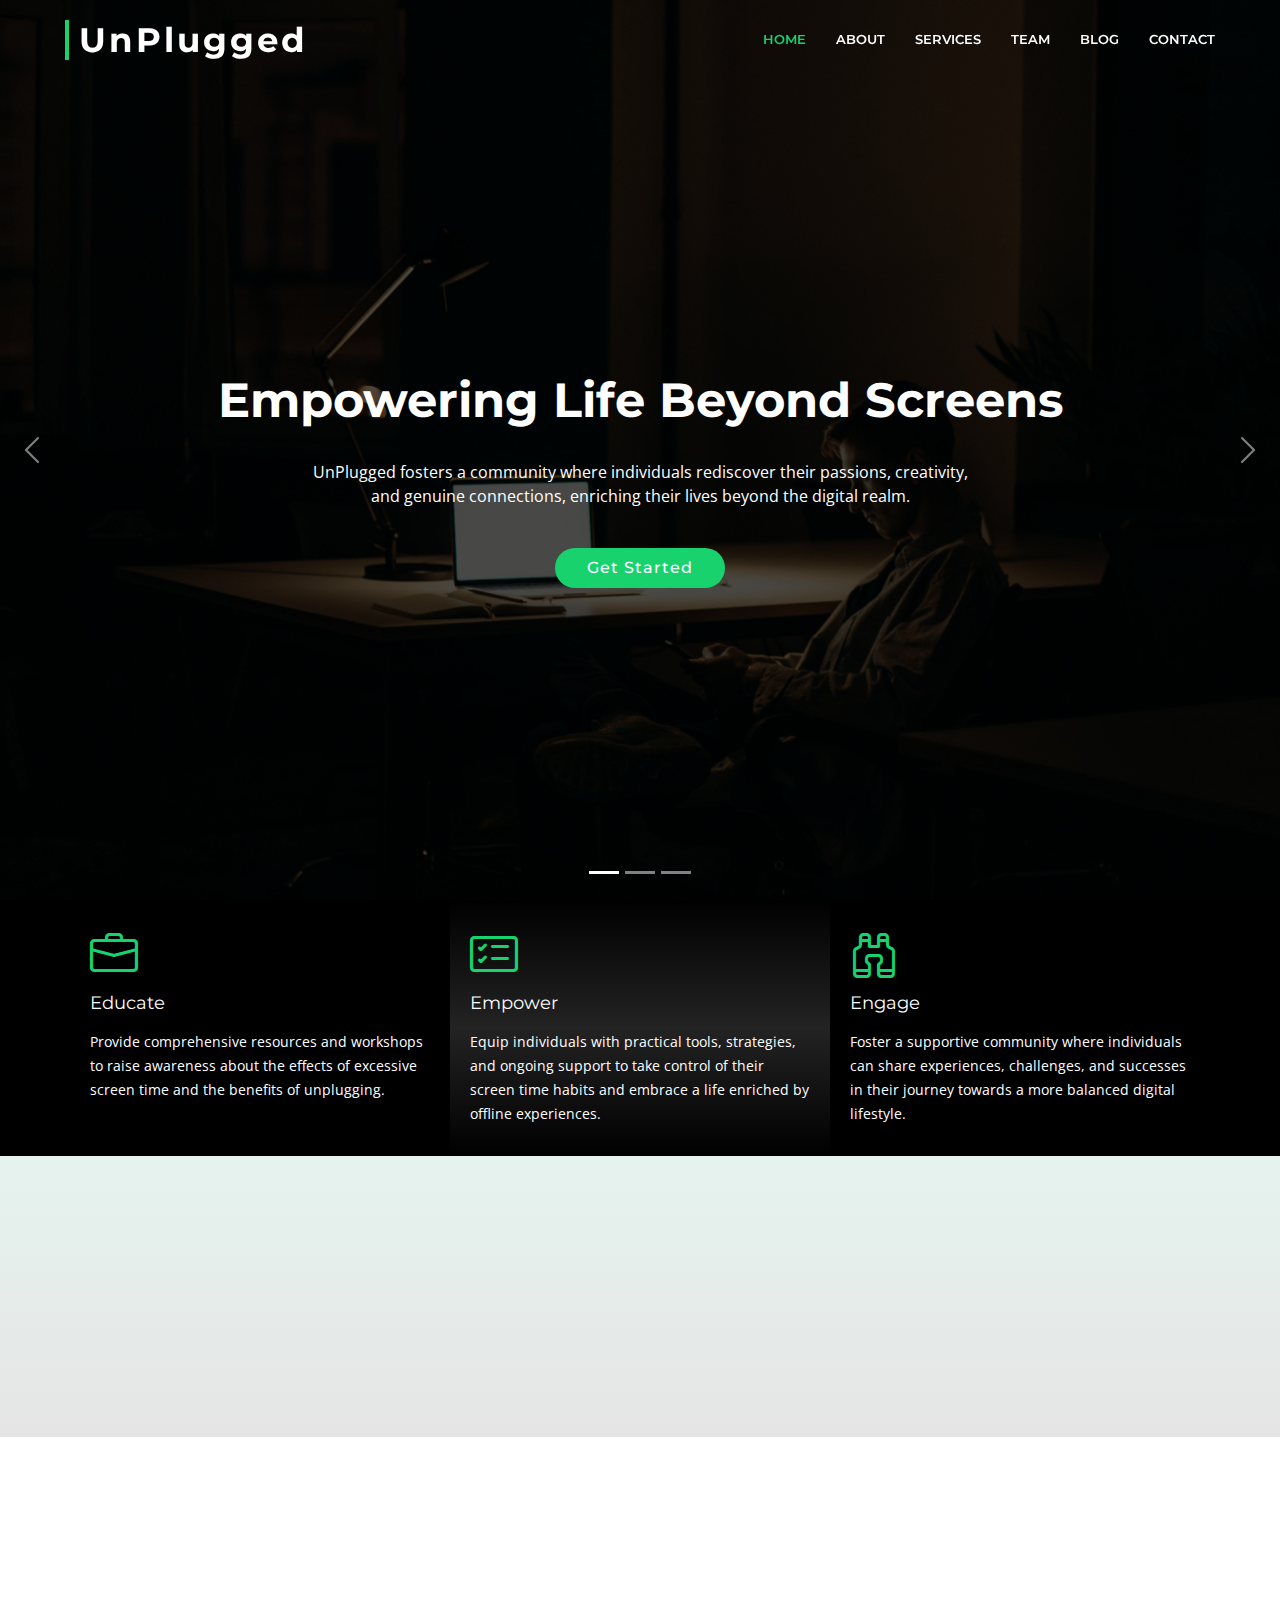
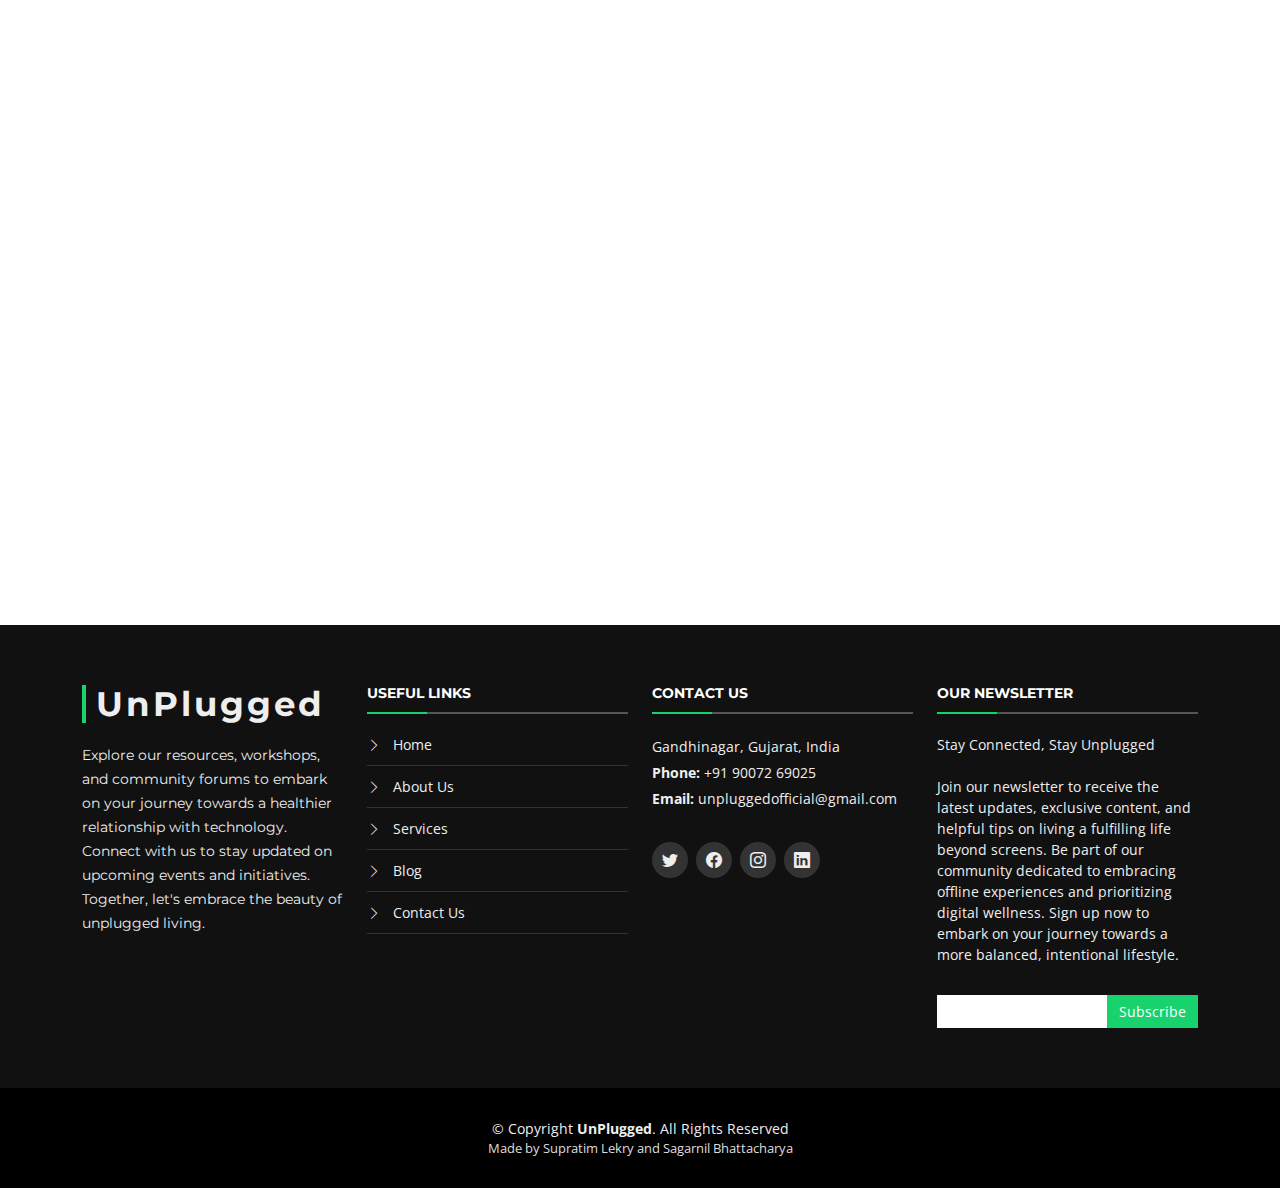
<file: index.html>
<!DOCTYPE html>
<html lang="en">

<head>
  <meta charset="utf-8">
  <meta content="width=device-width, initial-scale=1.0" name="viewport">

  <title>Unplugged® Official</title>
  <meta content="" name="description">
  <meta content="" name="keywords">

  <!-- Favicons -->
  <link href="assets/img/favicon.png" rel="icon">
  <link href="assets/img/apple-touch-icon.png" rel="apple-touch-icon">

  <!-- Google Fonts -->
  <link href="https://fonts.googleapis.com/css?family=Open+Sans:300,300i,400,400i,700,700i|Montserrat:300,400,500,700" rel="stylesheet">

  <!-- Vendor CSS Files -->
  <link href="assets/vendor/animate.css/animate.min.css" rel="stylesheet">
  <link href="assets/vendor/aos/aos.css" rel="stylesheet">
  <link href="assets/vendor/bootstrap/css/bootstrap.min.css" rel="stylesheet">
  <link href="assets/vendor/bootstrap-icons/bootstrap-icons.css" rel="stylesheet">
  <link href="assets/vendor/glightbox/css/glightbox.min.css" rel="stylesheet">
  <link href="assets/vendor/swiper/swiper-bundle.min.css" rel="stylesheet">

  <!-- Template Main CSS File -->
  <link href="assets/css/style.css" rel="stylesheet">
</head>

<body>

  <!-- ======= Header ======= -->
  <header id="header" class="fixed-top d-flex align-items-center header-transparent">
    <div class="container-fluid">

      <div class="row justify-content-center align-items-center">
        <div class="col-xl-11 d-flex align-items-center justify-content-between">
          <h1 class="logo"><a href="index.html">UnPlugged</a></h1>
          <!-- Uncomment below if you prefer to use an image logo -->
          <!-- <a href="index.html" class="logo"><img src="assets/img/logo.png" alt="" class="img-fluid"></a>-->

          <nav id="navbar" class="navbar">
            <ul>
              <li><a class="nav-link scrollto active" href="#hero">Home</a></li>
              <li><a class="nav-link scrollto" href="./about.html">About</a></li>
              <li><a class="nav-link scrollto" href="./services.html">Services</a></li>
              <li><a class="nav-link scrollto" href="./team.html">Team</a></li>
              <li><a class="nav-link  " href="blog.html">Blog</a></li>
              <li><a class="nav-link scrollto" href="./contact.html">Contact</a></li>
            </ul>
            <i class="bi bi-list mobile-nav-toggle"></i>
          </nav><!-- .navbar -->
        </div>
      </div>

    </div>
  </header><!-- End Header -->

  <!-- ======= hero Section ======= -->
  <section id="hero">
    <div class="hero-container">
      <div id="heroCarousel" class="carousel slide carousel-fade" data-bs-ride="carousel" data-bs-interval="5000">

        <ol id="hero-carousel-indicators" class="carousel-indicators"></ol>

        <div class="carousel-inner" role="listbox">

          <div class="carousel-item active" style="background-image: url(assets/img/un1.jpg)">
            <div class="carousel-container">
              <div class="container">
                <h2 class="animate__animated animate__fadeInDown">Empowering Life Beyond Screens</h2>
                <p class="animate__animated animate__fadeInUp">UnPlugged fosters a community where individuals rediscover their passions, creativity, and genuine connections, enriching their lives beyond the digital realm.</p>
                <a href="#featured-services" class="btn-get-started scrollto animate__animated animate__fadeInUp">Get Started</a>
              </div>
            </div>
          </div>

          <div class="carousel-item" style="background-image: url(assets/img/wellness.jpg)">
            <div class="carousel-container">
              <div class="container">
                <h2 class="animate__animated animate__fadeInDown">Embrace the Offline Renaissance</h2>
                <p class="animate__animated animate__fadeInUp">Liberating individuals from the digital shackles, we champion a lifestyle where the richness of life transcends the confines of screens.</p>
                <a href="#featured-services" class="btn-get-started scrollto animate__animated animate__fadeInUp">Get Started</a>
              </div>
            </div>
          </div>

          <div class="carousel-item" style="background-image: url(assets/img/un2.jpg)">
            <div class="carousel-container">
              <div class="container">
                <h2 class="animate__animated animate__fadeInDown">Reconnect, Recharge, Renew</h2>
                <p class="animate__animated animate__fadeInUp">Through mindful engagement and offline experiences, UnPlugged empowers individuals to reclaim control over their time and embrace the boundless opportunities awaiting beyond screens.</p>
                <a href="#featured-services" class="btn-get-started scrollto animate__animated animate__fadeInUp">Get Started</a>
              </div>
            </div>
          </div>

        </div>

        <a class="carousel-control-prev" href="#heroCarousel" role="button" data-bs-slide="prev">
          <span class="carousel-control-prev-icon bi bi-chevron-left" aria-hidden="true"></span>
        </a>

        <a class="carousel-control-next" href="#heroCarousel" role="button" data-bs-slide="next">
          <span class="carousel-control-next-icon bi bi-chevron-right" aria-hidden="true"></span>
        </a>

      </div>
    </div>
  </section><!-- End Hero Section -->

  <main id="main">

    <!-- ======= Featured Services Section Section ======= -->
    <section id="featured-services">
      <div class="container">
        <div class="row">

          <div class="col-lg-4 box">
            <i class="bi bi-briefcase"></i>
            <h4 class="title"><a href="">Educate</a></h4>
            <p class="description">Provide comprehensive resources and workshops to raise awareness about the effects of excessive screen time and the benefits of unplugging.</p>
          </div>

          <div class="col-lg-4 box box-bg">
            <i class="bi bi-card-checklist"></i>
            <h4 class="title"><a href="">Empower</a></h4>
            <p class="description">Equip individuals with practical tools, strategies, and ongoing support to take control of their screen time habits and embrace a life enriched by offline experiences.</p>
          </div>

          <div class="col-lg-4 box">
            <i class="bi bi-binoculars"></i>
            <h4 class="title"><a href="">Engage</a></h4>
            <p class="description">Foster a supportive community where individuals can share experiences, challenges, and successes in their journey towards a more balanced digital lifestyle.</p>
          </div>

        </div>
      </div>
    </section><!-- End Featured Services Section -->

    <!-- ======= Call To Action Section ======= -->
    <section id="call-to-action">
      <div class="container text-center" data-aos="zoom-in">
        <h3>Call To Action</h3>
        <p>Ready to Unplug and Thrive? Join Us Today!</p>
        <a class="cta-btn" href="./contact.html">Call To Action</a>
      </div>
    </section><!-- End Call To Action Section -->

    <!-- ======= Skills Section ======= -->
    <section id="skills">
      <div class="container" data-aos="fade-up">

        <header class="section-header">
          <h3>Skills</h3>
          <p>Elevate Your Life: Mastering Skills for Digital Balance.</p>
        </header>

        <div class="skills-content">

          <div class="progress">
            <div class="progress-bar bg-success" role="progressbar" aria-valuenow="100" aria-valuemin="0" aria-valuemax="100">
              <span class="skill">Time Management: Effectively prioritize tasks and allocate time for both digital and offline activities, ensuring a balanced lifestyle. <i class="val">100%</i></span>
            </div>
          </div>

          <div class="progress">
            <div class="progress-bar bg-info" role="progressbar" aria-valuenow="100" aria-valuemin="0" aria-valuemax="100">
              <span class="skill">Communication: Foster meaningful connections and relationships through clear and empathetic communication, both online and offline. <i class="val">100%</i></span>
            </div>
          </div>

          <div class="progress">
            <div class="progress-bar bg-warning" role="progressbar" aria-valuenow="100" aria-valuemin="0" aria-valuemax="100">
              <span class="skill">Self-Reflection: Practice introspection and self-awareness to recognize the impact of digital habits on mental and emotional well-being. <i class="val">100%</i></span>
            </div>
          </div>

          <div class="progress">
            <div class="progress-bar bg-danger" role="progressbar" aria-valuenow="100" aria-valuemin="0" aria-valuemax="100">
              <span class="skill">Adaptability: Embrace change and navigate challenges in the digital landscape by remaining flexible and open to new technologies and strategies. <i class="val">100%</i></span>
            </div>
          </div>

        </div>

      </div>
    </section><!-- End Skills Section -->

    <!-- ======= Facts Section ======= -->
    <section id="facts">
      <div class="container" data-aos="fade-up">

        <header class="section-header">
          <h3>Facts</h3>
          <p>Dive into the Numbers: Unplugged Project in Action!</p>
        </header>

        <div class="row counters">

          <div class="col-lg-3 col-6 text-center">
            <span data-purecounter-start="0" data-purecounter-end="10000" data-purecounter-duration="1" class="purecounter"></span>
            <p>Community Growth</p>
          </div>

          <div class="col-lg-3 col-6 text-center">
            <span data-purecounter-start="0" data-purecounter-end="50" data-purecounter-duration="1" class="purecounter"></span>
            <p>Workshops Conducted</p>
          </div>

          <div class="col-lg-3 col-6 text-center">
            <span data-purecounter-start="0" data-purecounter-end="500" data-purecounter-duration="1" class="purecounter"></span>
            <p>Hours Of Support</p>
          </div>

          <div class="col-lg-3 col-6 text-center">
            <span data-purecounter-start="0" data-purecounter-end="1000" data-purecounter-duration="1" class="purecounter"></span>
            <p>Digital Detox Success Stories</p>
          </div>

        </div>

      </div>
    </section><!-- End Facts Section -->


  </main><!-- End #main -->

  <!-- ======= Footer ======= -->
  <footer id="footer">
    <div class="footer-top">
      <div class="container">
        <div class="row">

          <div class="col-lg-3 col-md-6 footer-info">
            <h3>UnPlugged</h3>
            <p>Explore our resources, workshops, and community forums to embark on your journey towards a healthier relationship with technology. Connect with us to stay updated on upcoming events and initiatives. Together, let's embrace the beauty of unplugged living.</p>
          </div>

          <div class="col-lg-3 col-md-6 footer-links">
            <h4>Useful Links</h4>
            <ul>
              <li><i class="bi bi-chevron-right"></i> <a href="./index.html">Home</a></li>
              <li><i class="bi bi-chevron-right"></i> <a href="./about.html">About Us</a></li>
              <li><i class="bi bi-chevron-right"></i> <a href="./services.html">Services</a></li>
              <li><i class="bi bi-chevron-right"></i> <a href="./blog.html">Blog</a></li>
              <li><i class="bi bi-chevron-right"></i> <a href="./contact.html">Contact Us</a></li>
            </ul>
          </div>

          <div class="col-lg-3 col-md-6 footer-contact">
            <h4>Contact Us</h4>
            <p>
              Gandhinagar, Gujarat, India<br>
              <strong>Phone:</strong> +91 90072 69025<br>
              <strong>Email:</strong> unpluggedofficial@gmail.com<br>
            </p>

            <div class="social-links">
              <a href="#" class="twitter"><i class="bi bi-twitter"></i></a>
              <a href="#" class="facebook"><i class="bi bi-facebook"></i></a>
              <a href="#" class="instagram"><i class="bi bi-instagram"></i></a>
              <a href="#" class="linkedin"><i class="bi bi-linkedin"></i></a>
            </div>

          </div>

          <div class="col-lg-3 col-md-6 footer-newsletter">
            <h4>Our Newsletter</h4>
            <p>Stay Connected, Stay Unplugged
              <br/>
              <br />
              Join our newsletter to receive the latest updates, exclusive content, and helpful tips on living a fulfilling life beyond screens. Be part of our community dedicated to embracing offline experiences and prioritizing digital wellness. Sign up now to embark on your journey towards a more balanced, intentional lifestyle.
            </p>
            <form action="" method="post">
              <input type="email" name="email"><input type="submit" value="Subscribe">
            </form>
          </div>

        </div>
      </div>
    </div>

    <div class="container">
      <div class="copyright">
        &copy; Copyright <strong>UnPlugged</strong>. All Rights Reserved
      </div>
      <div class="credits">
        Made by Supratim Lekry and Sagarnil Bhattacharya
      </div>
    </div>
  </footer><!-- End Footer -->

          
    

  <a href="#" class="back-to-top d-flex align-items-center justify-content-center"><i class="bi bi-arrow-up-short"></i></a>
  <!-- Uncomment below i you want to use a preloader -->
  <!-- <div id="preloader"></div> -->

  <!-- Vendor JS Files -->
  <script src="assets/vendor/purecounter/purecounter_vanilla.js"></script>
  <script src="assets/vendor/aos/aos.js"></script>
  <script src="assets/vendor/bootstrap/js/bootstrap.bundle.min.js"></script>
  <script src="assets/vendor/glightbox/js/glightbox.min.js"></script>
  <script src="assets/vendor/isotope-layout/isotope.pkgd.min.js"></script>
  <script src="assets/vendor/swiper/swiper-bundle.min.js"></script>
  <script src="assets/vendor/waypoints/noframework.waypoints.js"></script>
  <script src="assets/vendor/php-email-form/validate.js"></script>

  <!-- Template Main JS File -->
  <script src="assets/js/main.js"></script>

</body>

</html>
</file>
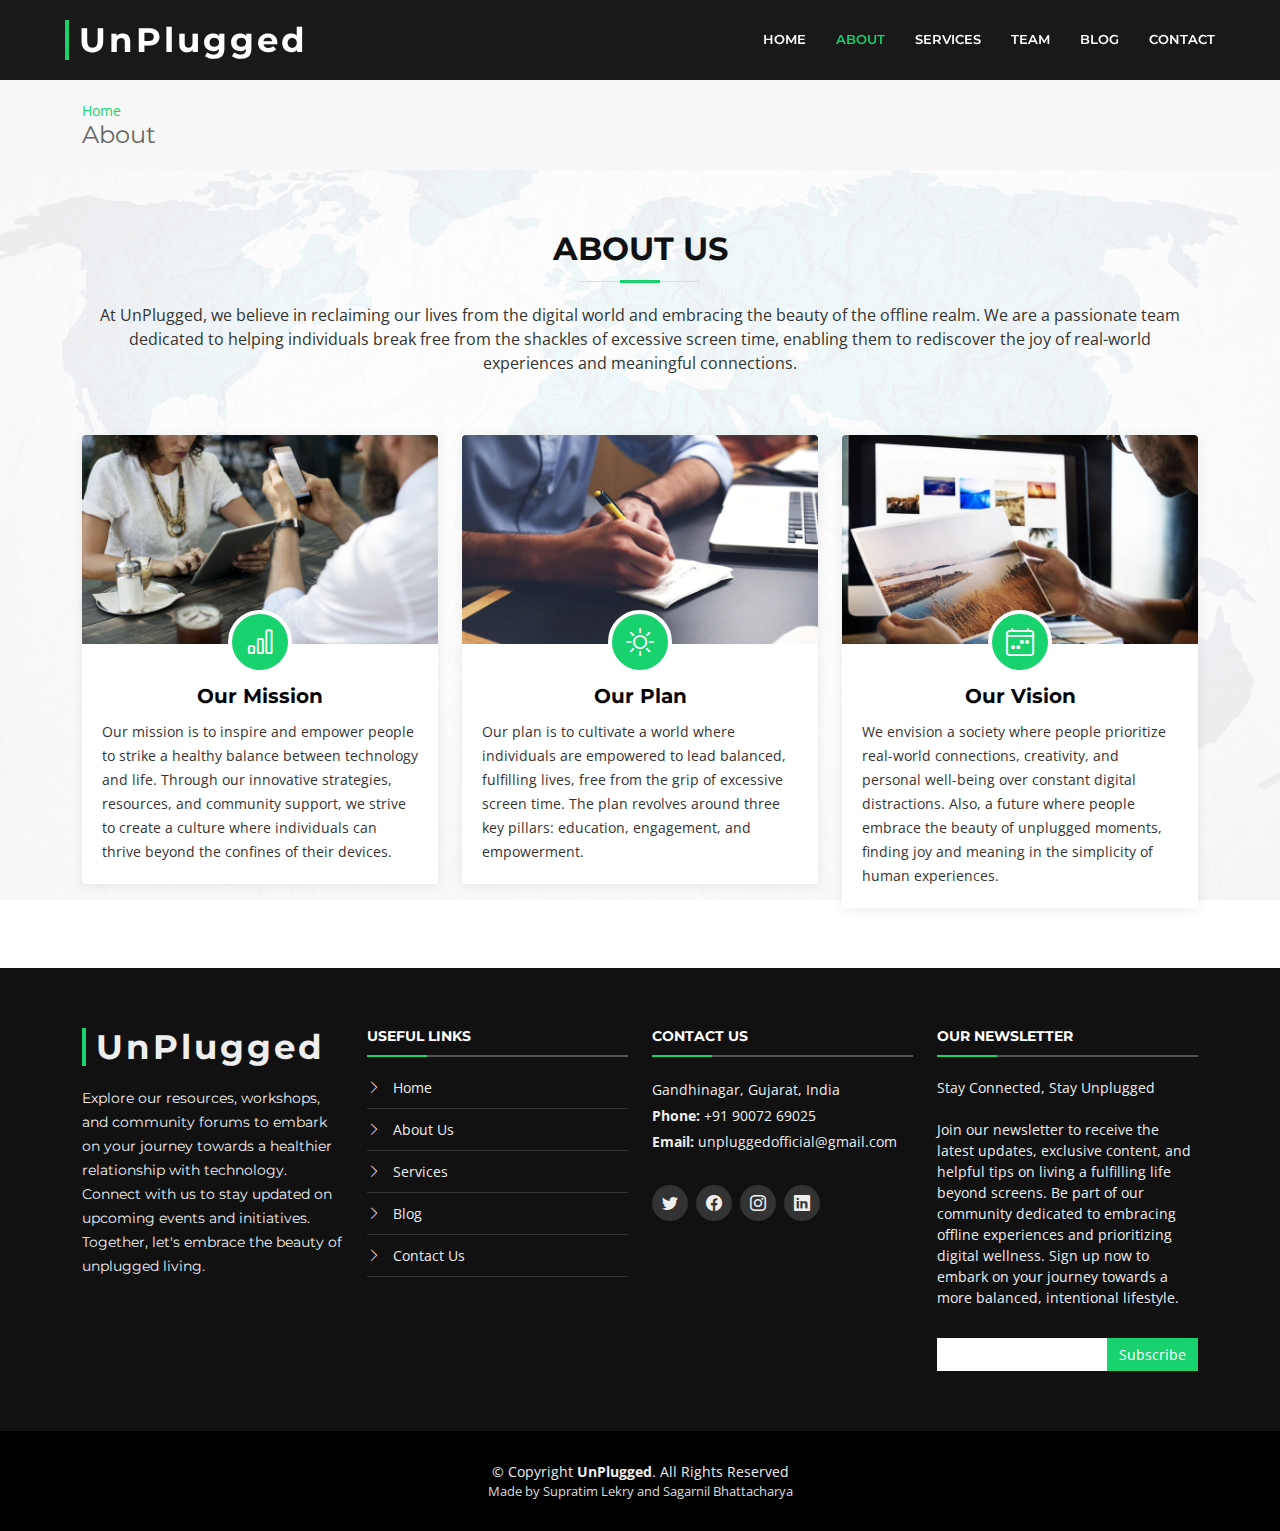
<file: about.html>
<!DOCTYPE html>
<html lang="en">

<head>
  <meta charset="utf-8">
  <meta content="width=device-width, initial-scale=1.0" name="viewport">

  <title>Unplugged® Official</title>
  <meta content="" name="description">
  <meta content="" name="keywords">

  <!-- Favicons -->
  <link href="assets/img/favicon.png" rel="icon">
  <link href="assets/img/apple-touch-icon.png" rel="apple-touch-icon">

  <!-- Google Fonts -->
  <link href="https://fonts.googleapis.com/css?family=Open+Sans:300,300i,400,400i,700,700i|Montserrat:300,400,500,700" rel="stylesheet">

  <!-- Vendor CSS Files -->
  <link href="assets/vendor/animate.css/animate.min.css" rel="stylesheet">
  <link href="assets/vendor/aos/aos.css" rel="stylesheet">
  <link href="assets/vendor/bootstrap/css/bootstrap.min.css" rel="stylesheet">
  <link href="assets/vendor/bootstrap-icons/bootstrap-icons.css" rel="stylesheet">
  <link href="assets/vendor/glightbox/css/glightbox.min.css" rel="stylesheet">
  <link href="assets/vendor/swiper/swiper-bundle.min.css" rel="stylesheet">

  <!-- Template Main CSS File -->
  <link href="assets/css/style.css" rel="stylesheet">
</head>

<body>

  <!-- ======= Header ======= -->
  <header id="header" class="fixed-top d-flex align-items-center ">
    <div class="container-fluid">

      <div class="row justify-content-center align-items-center">
        <div class="col-xl-11 d-flex align-items-center justify-content-between">
          <h1 class="logo"><a href="index.html">UnPlugged</a></h1>
          <!-- Uncomment below if you prefer to use an image logo -->
          <!-- <a href="index.html" class="logo"><img src="assets/img/logo.png" alt="" class="img-fluid"></a>-->

          <nav id="navbar" class="navbar">
            <ul>
              <li><a class="nav-link scrollto " href="./index.html">Home</a></li>
              <li><a class="nav-link active" href="./about.html">About</a></li>
              <li><a class="nav-link scrollto" href="./services.html">Services</a></li>
              <li><a class="nav-link scrollto" href="./team.html">Team</a></li>
              <li><a class="nav-link scrollto" href="./blog.html">Blog</a></li>
              <li><a class="nav-link scrollto" href="./contact.html">Contact</a></li>
            </ul>
            <i class="bi bi-list mobile-nav-toggle"></i>
          </nav><!-- .navbar -->
        </div>
      </div>

    </div>
  </header><!-- End Header -->


  <main id="main">

<!-- ======= Breadcrumbs ======= -->
<section id="breadcrumbs" class="breadcrumbs">
    <div class="container">

      <ol>
        <li><a href="index.html">Home</a></li>
      </ol>
      <h2>About</h2>

    </div>
  </section><!-- End Breadcrumbs -->

    <!-- ======= About Us Section ======= -->
    <section id="about">
      <div class="container" data-aos="fade-up">

        <header class="section-header">
          <h3>About Us</h3>
          <p>At UnPlugged, we believe in reclaiming our lives from the digital world and embracing the beauty of the offline realm. We are a passionate team dedicated to helping individuals break free from the shackles of excessive screen time, enabling them to rediscover the joy of real-world experiences and meaningful connections.</p>
        </header>

        <div class="row about-cols">

          <div class="col-md-4" data-aos="fade-up" data-aos-delay="100">
            <div class="about-col">
              <div class="img">
                <img src="assets/img/about-mission.jpg" alt="" class="img-fluid">
                <div class="icon"><i class="bi bi-bar-chart"></i></div>
              </div>
              <h2 class="title"><a href="#">Our Mission</a></h2>
              <p>
                Our mission is to inspire and empower people to strike a healthy balance between technology and life. Through our innovative strategies, resources, and community support, we strive to create a culture where individuals can thrive beyond the confines of their devices.
              </p>
            </div>
          </div>

          <div class="col-md-4" data-aos="fade-up" data-aos-delay="200">
            <div class="about-col">
              <div class="img">
                <img src="assets/img/about-plan.jpg" alt="" class="img-fluid">
                <div class="icon"><i class="bi bi-brightness-high"></i></div>
              </div>
              <h2 class="title"><a href="#">Our Plan</a></h2>
              <p>
                Our plan is to cultivate a world where individuals are empowered to lead balanced, fulfilling lives, free from the grip of excessive screen time. The plan revolves around three key pillars: education, engagement, and empowerment.
              </p>
            </div>
          </div>

          <div class="col-md-4" data-aos="fade-up" data-aos-delay="300">
            <div class="about-col">
              <div class="img">
                <img src="assets/img/about-vision.jpg" alt="" class="img-fluid">
                <div class="icon"><i class="bi bi-calendar4-week"></i></div>
              </div>
              <h2 class="title"><a href="#">Our Vision</a></h2>
              <p>
                We envision a society where people prioritize real-world connections, creativity, and personal well-being over constant digital distractions. Also, a future where people embrace the beauty of unplugged moments, finding joy and meaning in the simplicity of human experiences.
              </p>
            </div>
          </div>

        </div>

      </div>
    </section><!-- End About Us Section -->

  </main><!-- End #main -->

  <!-- ======= Footer ======= -->
  <footer id="footer">
    <div class="footer-top">
      <div class="container">
        <div class="row">

          <div class="col-lg-3 col-md-6 footer-info">
            <h3>UnPlugged</h3>
            <p>Explore our resources, workshops, and community forums to embark on your journey towards a healthier relationship with technology. Connect with us to stay updated on upcoming events and initiatives. Together, let's embrace the beauty of unplugged living.</p>
          </div>

          <div class="col-lg-3 col-md-6 footer-links">
            <h4>Useful Links</h4>
            <ul>
              <li><i class="bi bi-chevron-right"></i> <a href="./index.html">Home</a></li>
              <li><i class="bi bi-chevron-right"></i> <a href="#about">About Us</a></li>
              <li><i class="bi bi-chevron-right"></i> <a href="./services.html">Services</a></li>
              <li><i class="bi bi-chevron-right"></i> <a href="./blog.html">Blog</a></li>
              <li><i class="bi bi-chevron-right"></i> <a href="./contact.html">Contact Us</a></li>
            </ul>
          </div>

          <div class="col-lg-3 col-md-6 footer-contact">
            <h4>Contact Us</h4>
            <p>
              Gandhinagar, Gujarat, India<br>
              <strong>Phone:</strong> +91 90072 69025<br>
              <strong>Email:</strong> unpluggedofficial@gmail.com<br>
            </p>

            <div class="social-links">
              <a href="#" class="twitter"><i class="bi bi-twitter"></i></a>
              <a href="#" class="facebook"><i class="bi bi-facebook"></i></a>
              <a href="#" class="instagram"><i class="bi bi-instagram"></i></a>
              <a href="#" class="linkedin"><i class="bi bi-linkedin"></i></a>
            </div>

          </div>

          <div class="col-lg-3 col-md-6 footer-newsletter">
            <h4>Our Newsletter</h4>
            <p>Stay Connected, Stay Unplugged
              <br/>
              <br />
              Join our newsletter to receive the latest updates, exclusive content, and helpful tips on living a fulfilling life beyond screens. Be part of our community dedicated to embracing offline experiences and prioritizing digital wellness. Sign up now to embark on your journey towards a more balanced, intentional lifestyle.
            </p>
            <form action="" method="post">
              <input type="email" name="email"><input type="submit" value="Subscribe">
            </form>
          </div>

        </div>
      </div>
    </div>

    <div class="container">
      <div class="copyright">
        &copy; Copyright <strong>UnPlugged</strong>. All Rights Reserved
      </div>
      <div class="credits">
        Made by Supratim Lekry and Sagarnil Bhattacharya
      </div>
    </div>
  </footer><!-- End Footer -->

  <a href="#" class="back-to-top d-flex align-items-center justify-content-center"><i class="bi bi-arrow-up-short"></i></a>
  <!-- Uncomment below i you want to use a preloader -->
  <!-- <div id="preloader"></div> -->

  <!-- Vendor JS Files -->
  <script src="assets/vendor/purecounter/purecounter_vanilla.js"></script>
  <script src="assets/vendor/aos/aos.js"></script>
  <script src="assets/vendor/bootstrap/js/bootstrap.bundle.min.js"></script>
  <script src="assets/vendor/glightbox/js/glightbox.min.js"></script>
  <script src="assets/vendor/isotope-layout/isotope.pkgd.min.js"></script>
  <script src="assets/vendor/swiper/swiper-bundle.min.js"></script>
  <script src="assets/vendor/waypoints/noframework.waypoints.js"></script>
  <script src="assets/vendor/php-email-form/validate.js"></script>

  <!-- Template Main JS File -->
  <script src="assets/js/main.js"></script>

</body>

</html>
</file>
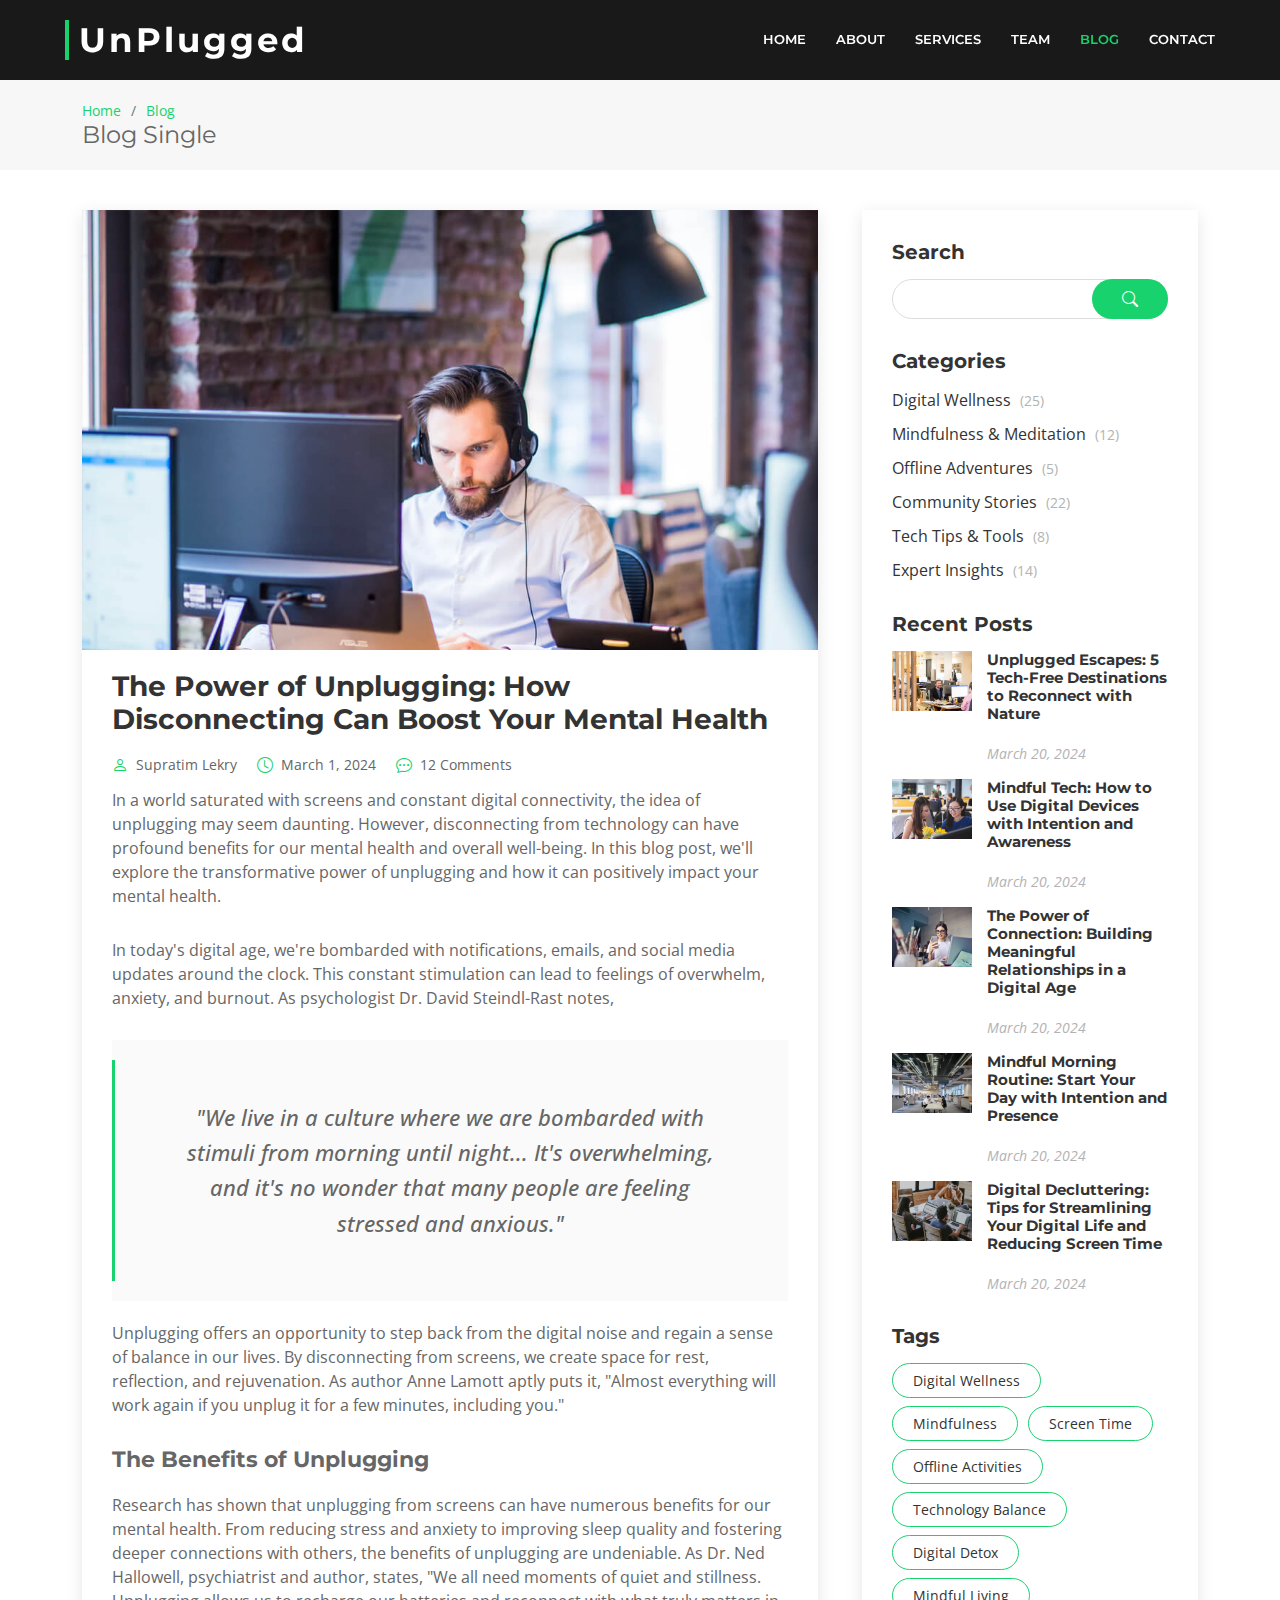
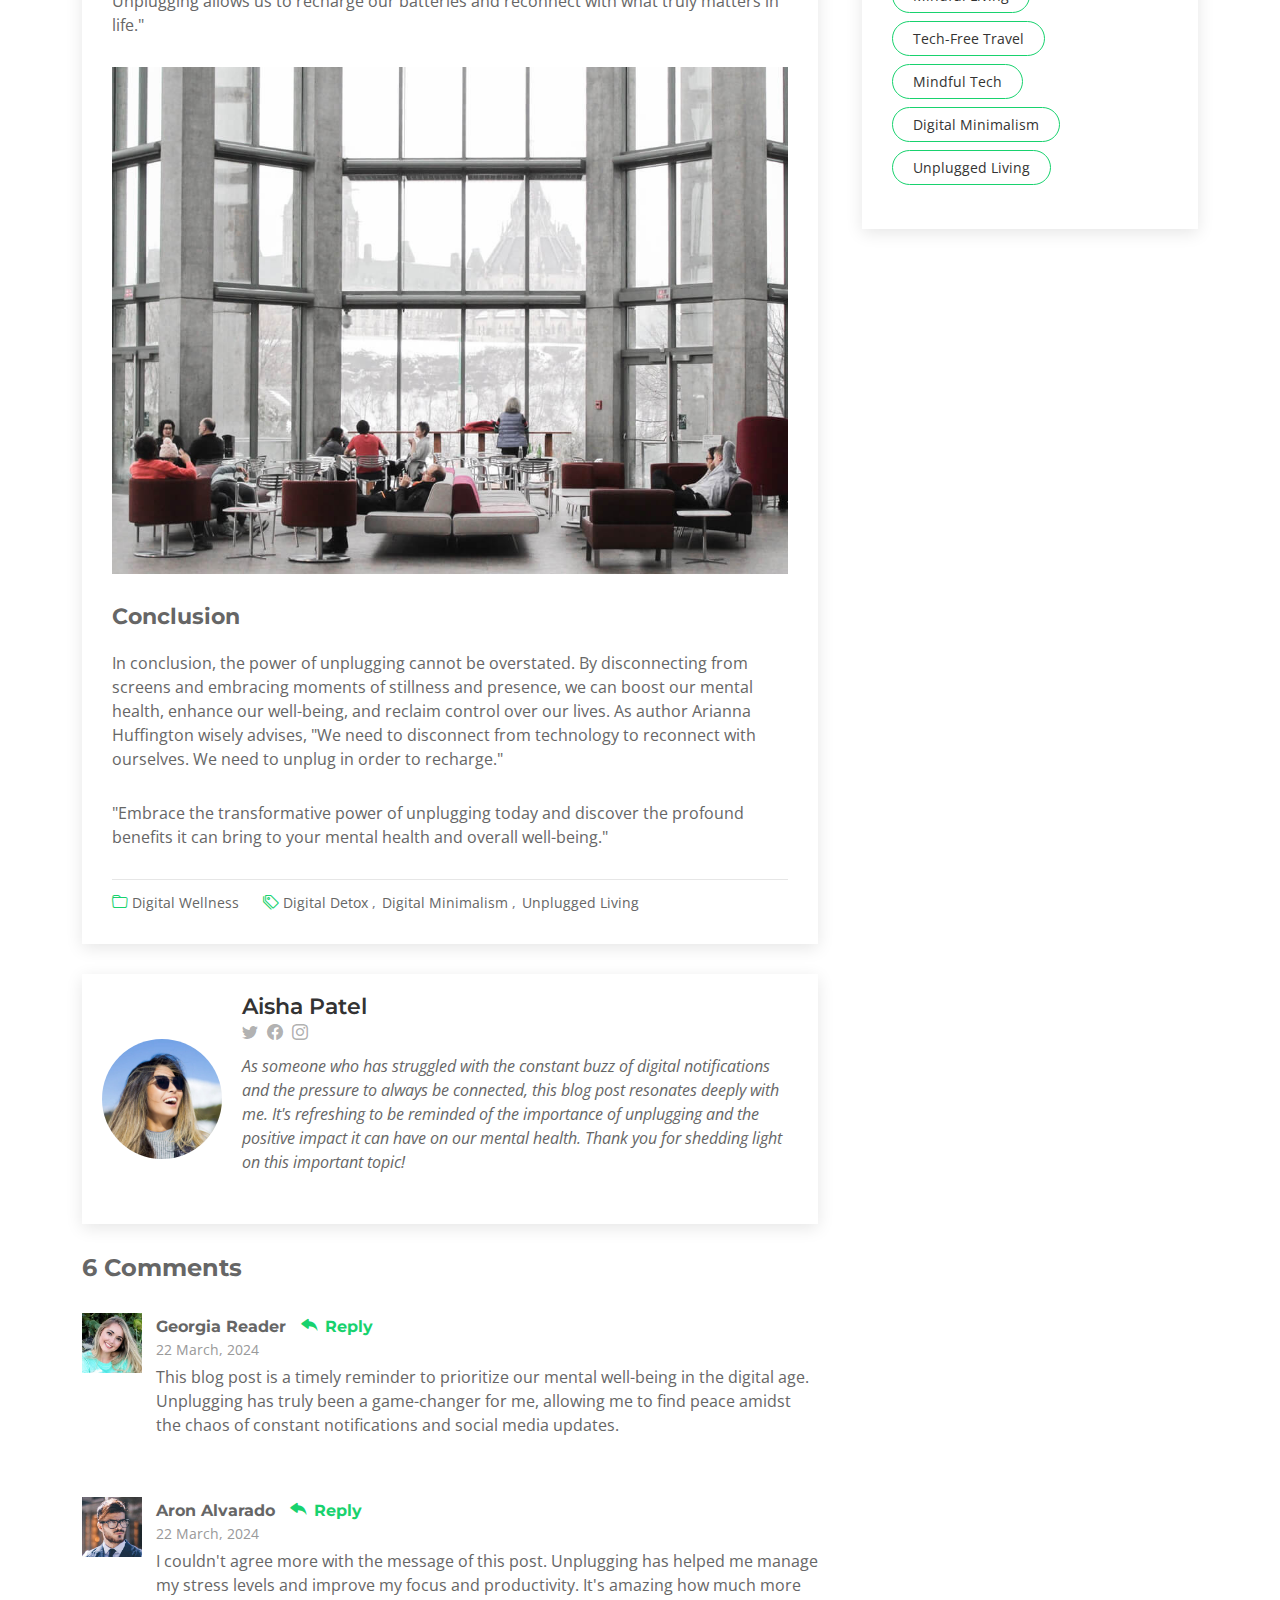
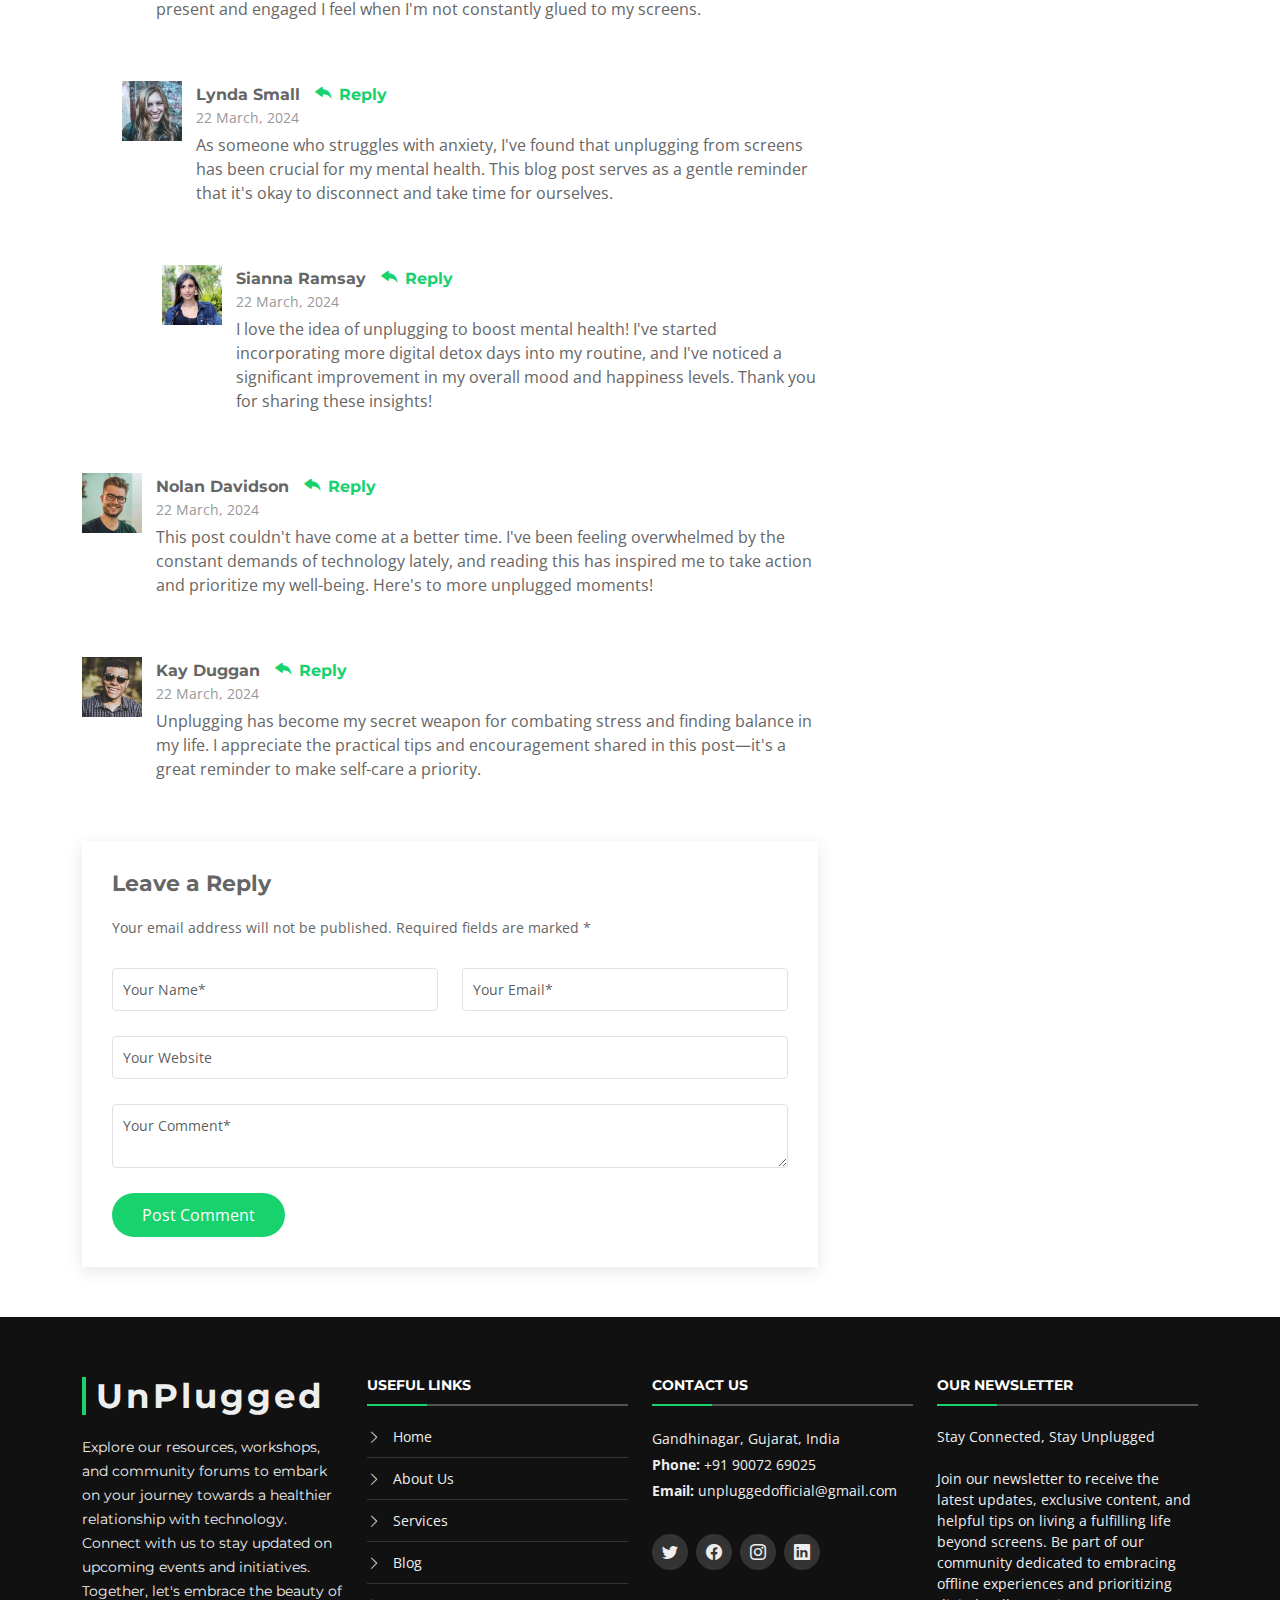
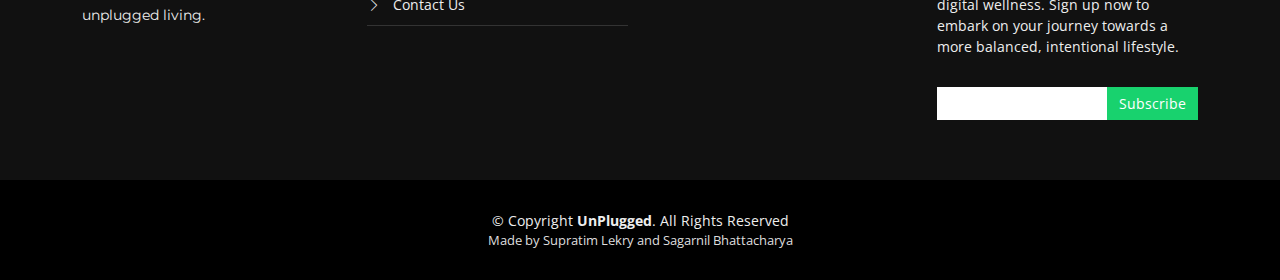
<file: blog-single.html>
<!DOCTYPE html>
<html lang="en">

<head>
  <meta charset="utf-8">
  <meta content="width=device-width, initial-scale=1.0" name="viewport">

  <title>Unplugged® Official</title>
  <meta content="" name="description">
  <meta content="" name="keywords">

  <!-- Favicons -->
  <link href="assets/img/favicon.png" rel="icon">
  <link href="assets/img/apple-touch-icon.png" rel="apple-touch-icon">

  <!-- Google Fonts -->
  <link href="https://fonts.googleapis.com/css?family=Open+Sans:300,300i,400,400i,700,700i|Montserrat:300,400,500,700" rel="stylesheet">

  <!-- Vendor CSS Files -->
  <link href="assets/vendor/animate.css/animate.min.css" rel="stylesheet">
  <link href="assets/vendor/aos/aos.css" rel="stylesheet">
  <link href="assets/vendor/bootstrap/css/bootstrap.min.css" rel="stylesheet">
  <link href="assets/vendor/bootstrap-icons/bootstrap-icons.css" rel="stylesheet">
  <link href="assets/vendor/glightbox/css/glightbox.min.css" rel="stylesheet">
  <link href="assets/vendor/swiper/swiper-bundle.min.css" rel="stylesheet">

  <!-- Template Main CSS File -->
  <link href="assets/css/style.css" rel="stylesheet">
</head>

<body>

  <!-- ======= Header ======= -->
  <header id="header" class="fixed-top d-flex align-items-center ">
    <div class="container-fluid">

      <div class="row justify-content-center align-items-center">
        <div class="col-xl-11 d-flex align-items-center justify-content-between">
          <h1 class="logo"><a href="index.html">UnPlugged</a></h1>
          <!-- Uncomment below if you prefer to use an image logo -->
          <!-- <a href="index.html" class="logo"><img src="assets/img/logo.png" alt="" class="img-fluid"></a>-->

          <nav id="navbar" class="navbar">
            <ul>
              <li><a class="nav-link scrollto " href="./index.html">Home</a></li>
              <li><a class="nav-link scrollto" href="./about.html">About</a></li>
              <li><a class="nav-link scrollto" href="./services.html">Services</a></li>
              <li><a class="nav-link scrollto" href="./team.html">Team</a></li>
              <li><a class="nav-link  active" href="blog.html">Blog</a></li>
              <li><a class="nav-link scrollto" href="./contact.html">Contact</a></li>
            </ul>
            <i class="bi bi-list mobile-nav-toggle"></i>
          </nav>
        </div>
      </div>

    </div>
  </header><!-- End Header -->

  <main id="main">

    <!-- ======= Breadcrumbs ======= -->
    <section id="breadcrumbs" class="breadcrumbs">
      <div class="container">

        <ol>
          <li><a href="index.html">Home</a></li>
          <li><a href="blog.html">Blog</a></li>
        </ol>
        <h2>Blog Single</h2>

      </div>
    </section><!-- End Breadcrumbs -->

    <!-- ======= Blog Single Section ======= -->
    <section id="blog" class="blog">
      <div class="container" data-aos="fade-up">

        <div class="row">

          <div class="col-lg-8 entries">

            <article class="entry entry-single">

              <div class="entry-img">
                <img src="assets/img/blog/blog-1.jpg" alt="" class="img-fluid">
              </div>

              <h2 class="entry-title">
                <a href="blog-single.html">The Power of Unplugging: How Disconnecting Can Boost Your Mental Health</a>
              </h2>

              <div class="entry-meta">
                <ul>
                  <li class="d-flex align-items-center"><i class="bi bi-person"></i> <a href="blog-single.html">
                    Supratim Lekry</a></li>
                  <li class="d-flex align-items-center"><i class="bi bi-clock"></i> <a href="blog-single.html"><time datetime="2020-01-01">March 1, 2024
                  </time></a></li>
                  <li class="d-flex align-items-center"><i class="bi bi-chat-dots"></i> <a href="blog-single.html">12 Comments</a></li>
                </ul>
              </div>

              <div class="entry-content">
                <p>
                  In a world saturated with screens and constant digital connectivity, the idea of unplugging may seem daunting. However, disconnecting from technology can have profound benefits for our mental health and overall well-being. In this blog post, we'll explore the transformative power of unplugging and how it can positively impact your mental health.
                </p>

                <p>
                  In today's digital age, we're bombarded with notifications, emails, and social media updates around the clock. This constant stimulation can lead to feelings of overwhelm, anxiety, and burnout. As psychologist Dr. David Steindl-Rast notes,
                </p>

                <blockquote>
                  <p>
                    "We live in a culture where we are bombarded with stimuli from morning until night... It's overwhelming, and it's no wonder that many people are feeling stressed and anxious."
                  </p>
                </blockquote>

                <p>
                  Unplugging offers an opportunity to step back from the digital noise and regain a sense of balance in our lives. By disconnecting from screens, we create space for rest, reflection, and rejuvenation. As author Anne Lamott aptly puts it, "Almost everything will work again if you unplug it for a few minutes, including you."
                </p>

                <h3>The Benefits of Unplugging</h3>
                <p>
                  Research has shown that unplugging from screens can have numerous benefits for our mental health. From reducing stress and anxiety to improving sleep quality and fostering deeper connections with others, the benefits of unplugging are undeniable. As Dr. Ned Hallowell, psychiatrist and author, states, "We all need moments of quiet and stillness. Unplugging allows us to recharge our batteries and reconnect with what truly matters in life."
                </p>
                <img src="assets/img/blog/blog-inside-post.jpg" class="img-fluid" alt="">

                <h3>Conclusion</h3>
                <p>
                  In conclusion, the power of unplugging cannot be overstated. By disconnecting from screens and embracing moments of stillness and presence, we can boost our mental health, enhance our well-being, and reclaim control over our lives. As author Arianna Huffington wisely advises, "We need to disconnect from technology to reconnect with ourselves. We need to unplug in order to recharge."
                </p>
                <p>
                  "Embrace the transformative power of unplugging today and discover the profound benefits it can bring to your mental health and overall well-being."
                </p>

              </div>

              <div class="entry-footer">
                <i class="bi bi-folder"></i>
                <ul class="cats">
                  <li><a href="#">Digital Wellness</a></li>
                </ul>

                <i class="bi bi-tags"></i>
                <ul class="tags">
                  <li><a href="#">Digital Detox</a></li>
                  <li><a href="#">Digital Minimalism</a></li>
                  <li><a href="#">Unplugged Living</a></li>
                </ul>
              </div>

            </article><!-- End blog entry -->

            <div class="blog-author d-flex align-items-center">
              <img src="assets/img/blog/blog-author.jpg" class="rounded-circle float-left" alt="">
              <div>
                <h4>Aisha Patel</h4>
                <div class="social-links">
                  <a href="https://twitters.com/#"><i class="bi bi-twitter"></i></a>
                  <a href="https://facebook.com/#"><i class="bi bi-facebook"></i></a>
                  <a href="https://instagram.com/#"><i class="biu bi-instagram"></i></a>
                </div>
                <p>
                  As someone who has struggled with the constant buzz of digital notifications and the pressure to always be connected, this blog post resonates deeply with me. It's refreshing to be reminded of the importance of unplugging and the positive impact it can have on our mental health. Thank you for shedding light on this important topic!
                </p>
              </div>
            </div><!-- End blog author bio -->

            <div class="blog-comments">

              <h4 class="comments-count">6 Comments</h4>

              <div id="comment-1" class="comment">
                <div class="d-flex">
                  <div class="comment-img"><img src="assets/img/blog/comments-1.jpg" alt=""></div>
                  <div>
                    <h5><a href="">Georgia Reader</a> <a href="#" class="reply"><i class="bi bi-reply-fill"></i> Reply</a></h5>
                    <time datetime="2020-01-01">22 March, 2024</time>
                    <p>
                      This blog post is a timely reminder to prioritize our mental well-being in the digital age. Unplugging has truly been a game-changer for me, allowing me to find peace amidst the chaos of constant notifications and social media updates.
                    </p>
                  </div>
                </div>
              </div><!-- End comment #1 -->

              <div id="comment-2" class="comment">
                <div class="d-flex">
                  <div class="comment-img"><img src="assets/img/blog/comments-2.jpg" alt=""></div>
                  <div>
                    <h5><a href="">Aron Alvarado</a> <a href="#" class="reply"><i class="bi bi-reply-fill"></i> Reply</a></h5>
                    <time datetime="2020-01-01">22 March, 2024</time>
                    <p>
                      I couldn't agree more with the message of this post. Unplugging has helped me manage my stress levels and improve my focus and productivity. It's amazing how much more present and engaged I feel when I'm not constantly glued to my screens.
                    </p>
                  </div>
                </div>

                <div id="comment-reply-1" class="comment comment-reply">
                  <div class="d-flex">
                    <div class="comment-img"><img src="assets/img/blog/comments-3.jpg" alt=""></div>
                    <div>
                      <h5><a href="">Lynda Small</a> <a href="#" class="reply"><i class="bi bi-reply-fill"></i> Reply</a></h5>
                      <time datetime="2020-01-01">22 March, 2024</time>
                      <p>
                        As someone who struggles with anxiety, I've found that unplugging from screens has been crucial for my mental health. This blog post serves as a gentle reminder that it's okay to disconnect and take time for ourselves.
                      </p>
                    </div>
                  </div>

                  <div id="comment-reply-2" class="comment comment-reply">
                    <div class="d-flex">
                      <div class="comment-img"><img src="assets/img/blog/comments-4.jpg" alt=""></div>
                      <div>
                        <h5><a href="">Sianna Ramsay</a> <a href="#" class="reply"><i class="bi bi-reply-fill"></i> Reply</a></h5>
                        <time datetime="2020-01-01">22 March, 2024</time>
                        <p>
                          I love the idea of unplugging to boost mental health! I've started incorporating more digital detox days into my routine, and I've noticed a significant improvement in my overall mood and happiness levels. Thank you for sharing these insights!
                        </p>
                      </div>
                    </div>

                  </div><!-- End comment reply #2-->

                </div><!-- End comment reply #1-->

              </div><!-- End comment #2-->

              <div id="comment-3" class="comment">
                <div class="d-flex">
                  <div class="comment-img"><img src="assets/img/blog/comments-5.jpg" alt=""></div>
                  <div>
                    <h5><a href="">Nolan Davidson</a> <a href="#" class="reply"><i class="bi bi-reply-fill"></i> Reply</a></h5>
                    <time datetime="2020-01-01">22 March, 2024</time>
                    <p>
                      This post couldn't have come at a better time. I've been feeling overwhelmed by the constant demands of technology lately, and reading this has inspired me to take action and prioritize my well-being. Here's to more unplugged moments!
                    </p>
                  </div>
                </div>

              </div><!-- End comment #3 -->

              <div id="comment-4" class="comment">
                <div class="d-flex">
                  <div class="comment-img"><img src="assets/img/blog/comments-6.jpg" alt=""></div>
                  <div>
                    <h5><a href="">Kay Duggan</a> <a href="#" class="reply"><i class="bi bi-reply-fill"></i> Reply</a></h5>
                    <time datetime="2020-01-01">22 March, 2024</time>
                    <p>
                      Unplugging has become my secret weapon for combating stress and finding balance in my life. I appreciate the practical tips and encouragement shared in this post—it's a great reminder to make self-care a priority.
                    </p>
                  </div>
                </div>

              </div><!-- End comment #4 -->

              <div class="reply-form">
                <h4>Leave a Reply</h4>
                <p>Your email address will not be published. Required fields are marked * </p>
                <form action="">
                  <div class="row">
                    <div class="col-md-6 form-group">
                      <input name="name" type="text" class="form-control" placeholder="Your Name*">
                    </div>
                    <div class="col-md-6 form-group">
                      <input name="email" type="text" class="form-control" placeholder="Your Email*">
                    </div>
                  </div>
                  <div class="row">
                    <div class="col form-group">
                      <input name="website" type="text" class="form-control" placeholder="Your Website">
                    </div>
                  </div>
                  <div class="row">
                    <div class="col form-group">
                      <textarea name="comment" class="form-control" placeholder="Your Comment*"></textarea>
                    </div>
                  </div>
                  <button type="submit" class="btn btn-primary">Post Comment</button>

                </form>

              </div>

            </div><!-- End blog comments -->

          </div><!-- End blog entries list -->

          <div class="col-lg-4">

            <div class="sidebar">

              <h3 class="sidebar-title">Search</h3>
              <div class="sidebar-item search-form">
                <form action="">
                  <input type="text" class="form-control">
                  <button type="submit"><i class="bi bi-search"></i></button>
                </form>
              </div><!-- End sidebar search formn-->

              <h3 class="sidebar-title">Categories</h3>
              <div class="sidebar-item categories">
                <ul>
                  <li><a href="#">Digital Wellness <span>(25)</span></a></li>
                  <li><a href="#">Mindfulness & Meditation <span>(12)</span></a></li>
                  <li><a href="#">Offline Adventures <span>(5)</span></a></li>
                  <li><a href="#">Community Stories <span>(22)</span></a></li>
                  <li><a href="#">Tech Tips & Tools <span>(8)</span></a></li>
                  <li><a href="#">Expert Insights <span>(14)</span></a></li>
                </ul>
              </div><!-- End sidebar categories-->

              <h3 class="sidebar-title">Recent Posts</h3>
              <div class="sidebar-item recent-posts">
                <div class="post-item clearfix">
                  <img src="assets/img/blog/blog-recent-1.jpg" alt="">
                  <h4><a href="blog-single.html">Unplugged Escapes: 5 Tech-Free Destinations to Reconnect with Nature</a></h4>
                  <time datetime="2020-01-01">March 20, 2024</time>
                </div>

                <div class="post-item clearfix">
                  <img src="assets/img/blog/blog-recent-2.jpg" alt="">
                  <h4><a href="blog-single.html">Mindful Tech: How to Use Digital Devices with Intention and Awareness</a></h4>
                  <time datetime="2020-01-01">March 20, 2024</time>
                </div>

                <div class="post-item clearfix">
                  <img src="assets/img/blog/blog-recent-3.jpg" alt="">
                  <h4><a href="blog-single.html">The Power of Connection: Building Meaningful Relationships in a Digital Age</a></h4>
                  <time datetime="2020-01-01">March 20, 2024</time>
                </div>

                <div class="post-item clearfix">
                  <img src="assets/img/blog/blog-recent-4.jpg" alt="">
                  <h4><a href="blog-single.html">Mindful Morning Routine: Start Your Day with Intention and Presence</a></h4>
                  <time datetime="2020-01-01">March 20, 2024</time>
                </div>

                <div class="post-item clearfix">
                  <img src="assets/img/blog/blog-recent-5.jpg" alt="">
                  <h4><a href="blog-single.html">Digital Decluttering: Tips for Streamlining Your Digital Life and Reducing Screen Time</a></h4>
                  <time datetime="2020-01-01">March 20, 2024</time>
                </div>

              </div><!-- End sidebar recent posts-->

              <h3 class="sidebar-title">Tags</h3>
              <div class="sidebar-item tags">
                <ul>
                  <li><a href="#">Digital Wellness</a></li>
                  <li><a href="#">Mindfulness</a></li>
                  <li><a href="#">Screen Time</a></li>
                  <li><a href="#">Offline Activities</a></li>
                  <li><a href="#">Technology Balance</a></li>
                  <li><a href="#">Digital Detox</a></li>
                  <li><a href="#">Mindful Living</a></li>
                  <li><a href="#">Tech-Free Travel</a></li>
                  <li><a href="#">Mindful Tech</a></li>
                  <li><a href="#">Digital Minimalism</a></li>
                  <li><a href="#">Unplugged Living</a></li>
                </ul>
              </div><!-- End sidebar tags-->

            </div><!-- End sidebar -->

          </div><!-- End blog sidebar -->

        </div>

      </div>
    </section><!-- End Blog Single Section -->

  </main><!-- End #main -->

  <!-- ======= Footer ======= -->
  <footer id="footer">
    <div class="footer-top">
      <div class="container">
        <div class="row">
  
          <div class="col-lg-3 col-md-6 footer-info">
            <h3>UnPlugged</h3>
            <p>Explore our resources, workshops, and community forums to embark on your journey towards a healthier relationship with technology. Connect with us to stay updated on upcoming events and initiatives. Together, let's embrace the beauty of unplugged living.</p>
          </div>
  
          <div class="col-lg-3 col-md-6 footer-links">
            <h4>Useful Links</h4>
            <ul>
              <li><i class="bi bi-chevron-right"></i> <a href="./index.html">Home</a></li>
              <li><i class="bi bi-chevron-right"></i> <a href="#about">About Us</a></li>
              <li><i class="bi bi-chevron-right"></i> <a href="./services.html">Services</a></li>
              <li><i class="bi bi-chevron-right"></i> <a href="./blog.html">Blog</a></li>
              <li><i class="bi bi-chevron-right"></i> <a href="./contact.html">Contact Us</a></li>
            </ul>
          </div>
  
          <div class="col-lg-3 col-md-6 footer-contact">
            <h4>Contact Us</h4>
            <p>
              Gandhinagar, Gujarat, India<br>
              <strong>Phone:</strong> +91 90072 69025<br>
              <strong>Email:</strong> unpluggedofficial@gmail.com<br>
            </p>
  
            <div class="social-links">
              <a href="#" class="twitter"><i class="bi bi-twitter"></i></a>
              <a href="#" class="facebook"><i class="bi bi-facebook"></i></a>
              <a href="#" class="instagram"><i class="bi bi-instagram"></i></a>
              <a href="#" class="linkedin"><i class="bi bi-linkedin"></i></a>
            </div>
  
          </div>
  
          <div class="col-lg-3 col-md-6 footer-newsletter">
            <h4>Our Newsletter</h4>
            <p>Stay Connected, Stay Unplugged
              <br/>
              <br />
              Join our newsletter to receive the latest updates, exclusive content, and helpful tips on living a fulfilling life beyond screens. Be part of our community dedicated to embracing offline experiences and prioritizing digital wellness. Sign up now to embark on your journey towards a more balanced, intentional lifestyle.
            </p>
            <form action="" method="post">
              <input type="email" name="email"><input type="submit" value="Subscribe">
            </form>
          </div>
  
        </div>
      </div>
    </div>
  
    <div class="container">
      <div class="copyright">
        &copy; Copyright <strong>UnPlugged</strong>. All Rights Reserved
      </div>
      <div class="credits">
        Made by Supratim Lekry and Sagarnil Bhattacharya
      </div>
    </div>
  </footer><!-- End Footer -->
  

  <a href="#" class="back-to-top d-flex align-items-center justify-content-center"><i class="bi bi-arrow-up-short"></i></a>
  <!-- Uncomment below i you want to use a preloader -->
  <!-- <div id="preloader"></div> -->

  <!-- Vendor JS Files -->
  <script src="assets/vendor/purecounter/purecounter_vanilla.js"></script>
  <script src="assets/vendor/aos/aos.js"></script>
  <script src="assets/vendor/bootstrap/js/bootstrap.bundle.min.js"></script>
  <script src="assets/vendor/glightbox/js/glightbox.min.js"></script>
  <script src="assets/vendor/isotope-layout/isotope.pkgd.min.js"></script>
  <script src="assets/vendor/swiper/swiper-bundle.min.js"></script>
  <script src="assets/vendor/waypoints/noframework.waypoints.js"></script>
  <script src="assets/vendor/php-email-form/validate.js"></script>

  <!-- Template Main JS File -->
  <script src="assets/js/main.js"></script>

</body>

</html>
</file>
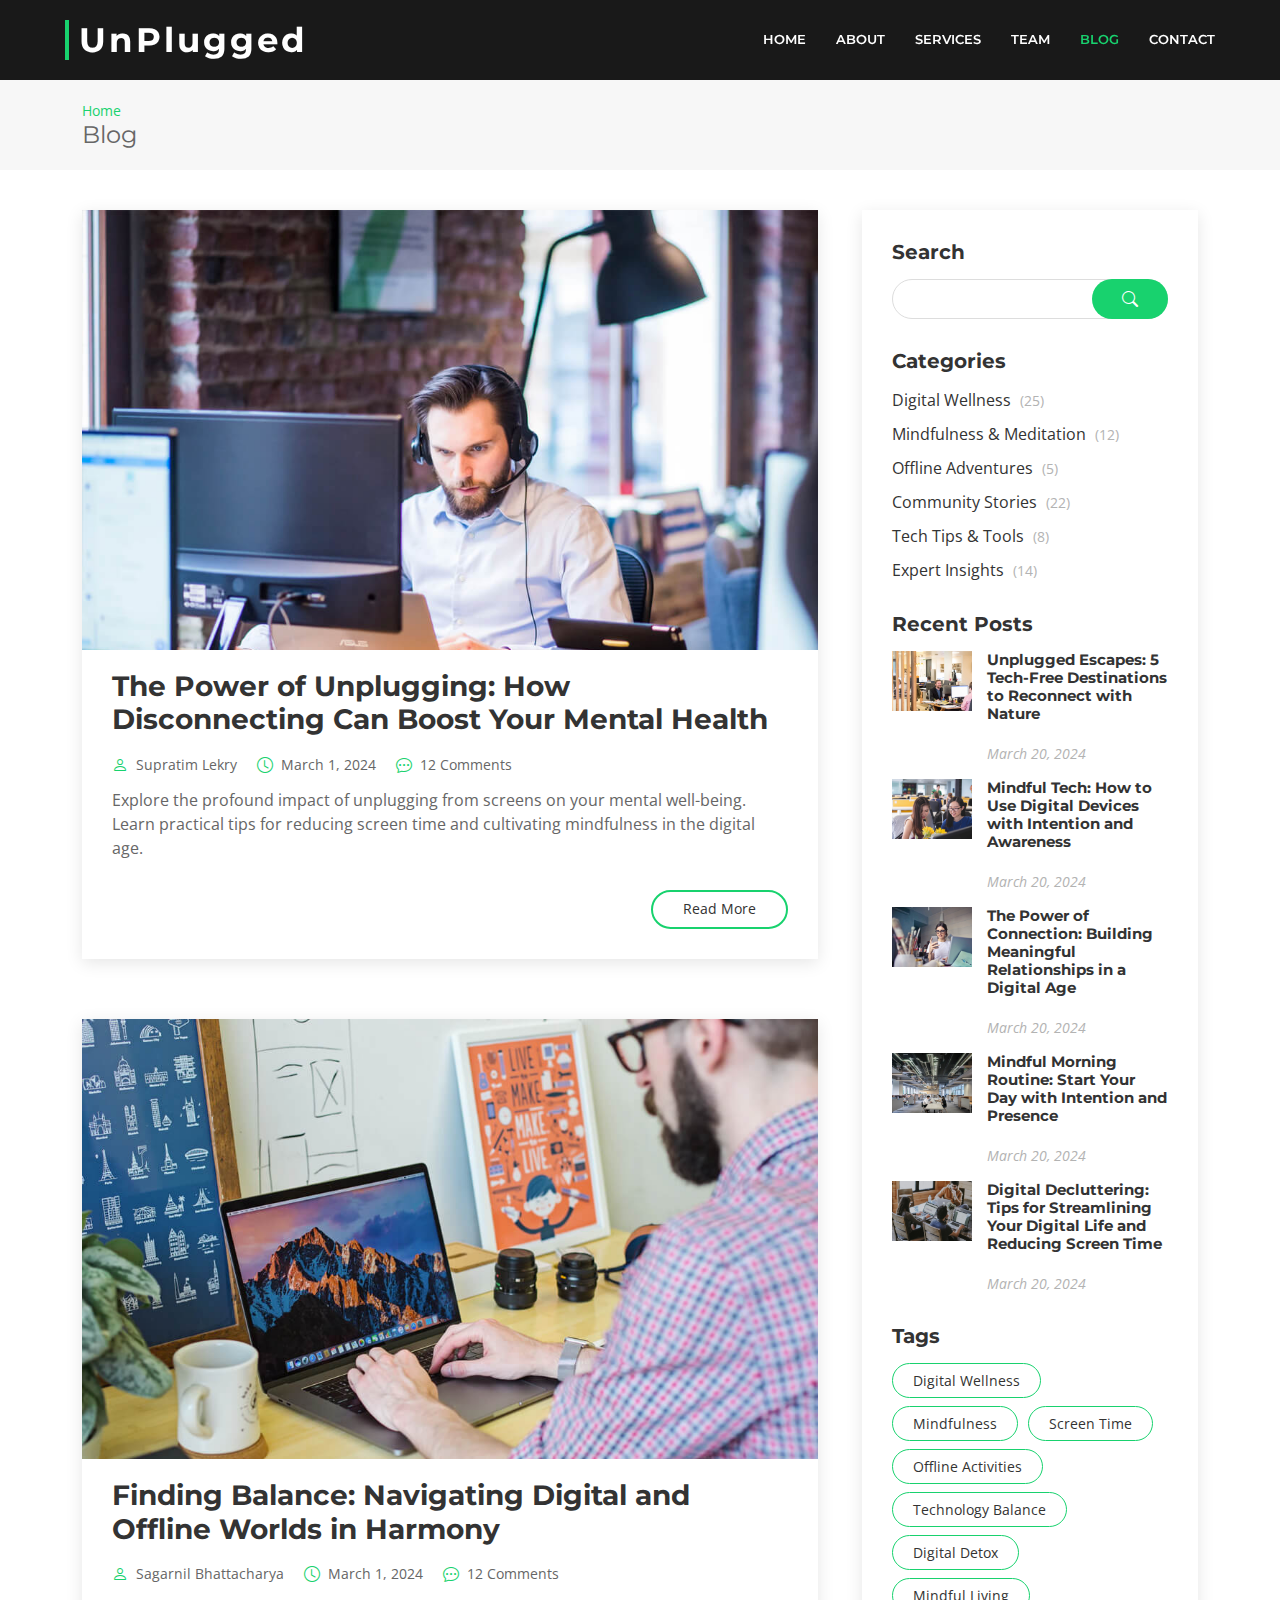
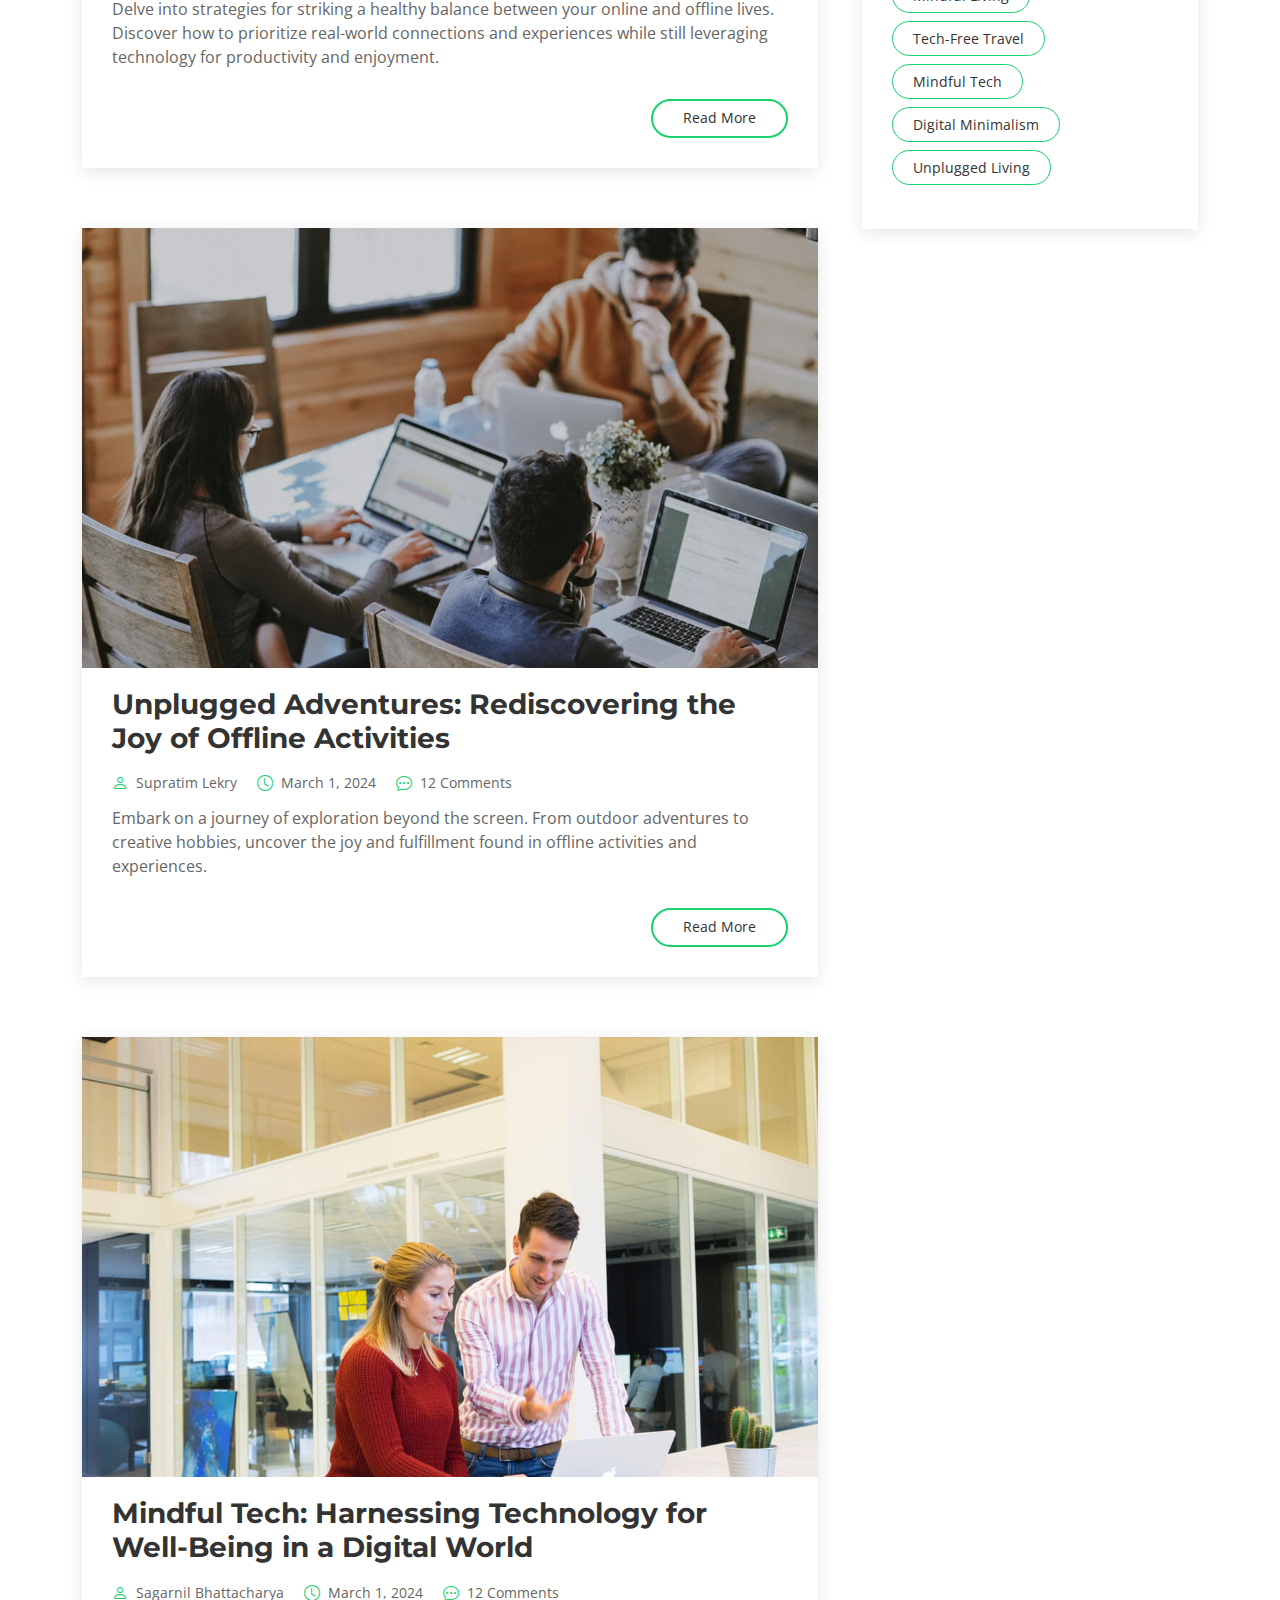
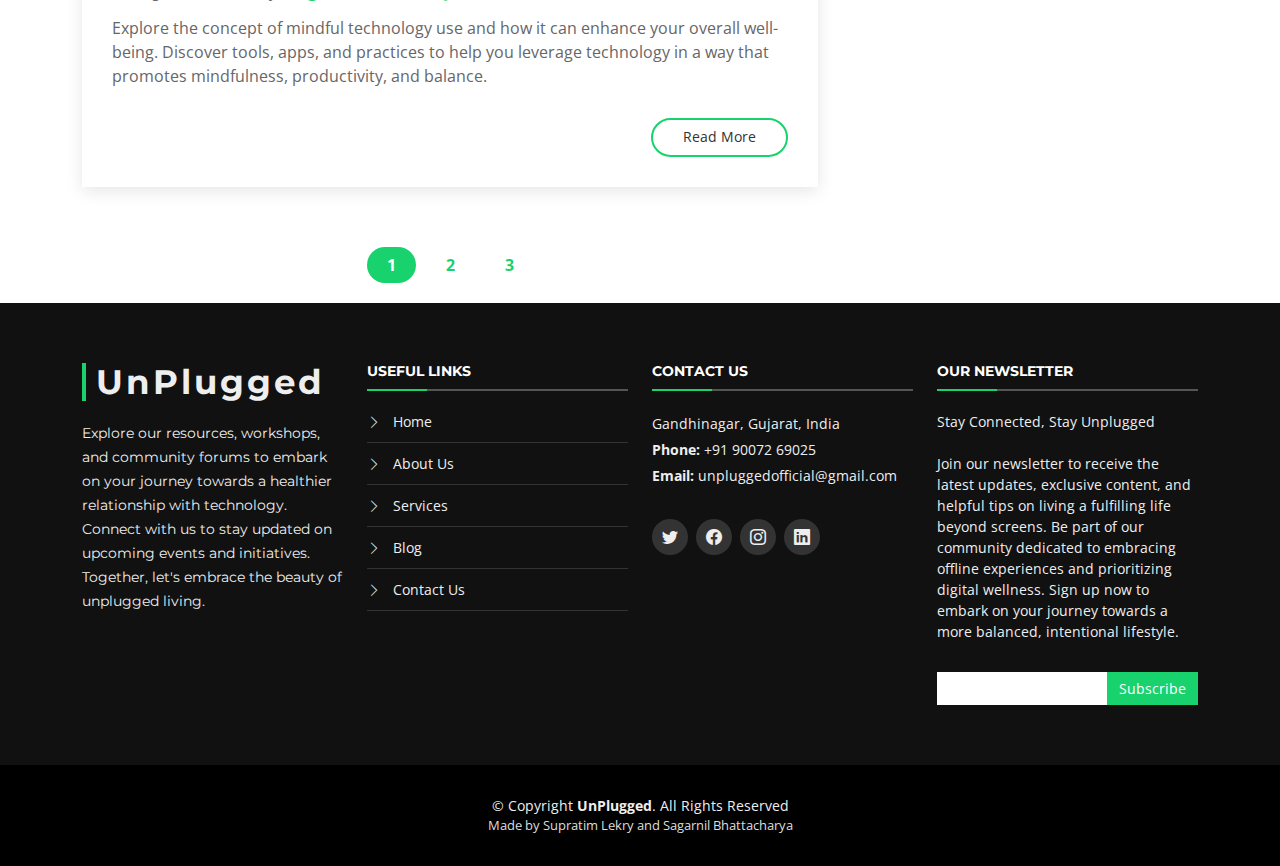
<file: blog.html>
<!DOCTYPE html>
<html lang="en">

<head>
  <meta charset="utf-8">
  <meta content="width=device-width, initial-scale=1.0" name="viewport">

  <title>Unplugged® Official</title>
  <meta content="" name="description">
  <meta content="" name="keywords">

  <!-- Favicons -->
  <link href="assets/img/favicon.png" rel="icon">
  <link href="assets/img/apple-touch-icon.png" rel="apple-touch-icon">

  <!-- Google Fonts -->
  <link href="https://fonts.googleapis.com/css?family=Open+Sans:300,300i,400,400i,700,700i|Montserrat:300,400,500,700" rel="stylesheet">

  <!-- Vendor CSS Files -->
  <link href="assets/vendor/animate.css/animate.min.css" rel="stylesheet">
  <link href="assets/vendor/aos/aos.css" rel="stylesheet">
  <link href="assets/vendor/bootstrap/css/bootstrap.min.css" rel="stylesheet">
  <link href="assets/vendor/bootstrap-icons/bootstrap-icons.css" rel="stylesheet">
  <link href="assets/vendor/glightbox/css/glightbox.min.css" rel="stylesheet">
  <link href="assets/vendor/swiper/swiper-bundle.min.css" rel="stylesheet">

  <!-- Template Main CSS File -->
  <link href="assets/css/style.css" rel="stylesheet">
</head>

<body>

  <!-- ======= Header ======= -->
  <header id="header" class="fixed-top d-flex align-items-center ">
    <div class="container-fluid">

      <div class="row justify-content-center align-items-center">
        <div class="col-xl-11 d-flex align-items-center justify-content-between">
          <h1 class="logo"><a href="index.html">UnPlugged</a></h1>
          <!-- Uncomment below if you prefer to use an image logo -->
          <!-- <a href="index.html" class="logo"><img src="assets/img/logo.png" alt="" class="img-fluid"></a>-->

          <nav id="navbar" class="navbar">
            <ul>
              <li><a class="nav-link scrollto " href="./index.html">Home</a></li>
              <li><a class="nav-link scrollto" href="./about.html">About</a></li>
              <li><a class="nav-link scrollto" href="./services.html">Services</a></li>
              <li><a class="nav-link scrollto" href="./team.html">Team</a></li>
              <li><a class="nav-link  active" href="blog.html">Blog</a></li>
              <li><a class="nav-link scrollto" href="./contact.html">Contact</a></li>
            </ul>
            <i class="bi bi-list mobile-nav-toggle"></i>
          </nav><!-- .navbar -->
        </div>
      </div>

    </div>
  </header><!-- End Header -->

  <main id="main">

    <!-- ======= Breadcrumbs ======= -->
    <section id="breadcrumbs" class="breadcrumbs">
      <div class="container">

        <ol>
          <li><a href="index.html">Home</a></li>
        </ol>
        <h2>Blog</h2>

      </div>
    </section><!-- End Breadcrumbs -->

    <!-- ======= Blog Section ======= -->
    <section id="blog" class="blog">
      <div class="container" data-aos="fade-up">

        <div class="row">

          <div class="col-lg-8 entries">

            <article class="entry">

              <div class="entry-img">
                <img src="assets/img/blog/blog-1.jpg" alt="" class="img-fluid">
              </div>

              <h2 class="entry-title">
                <a href="blog-single.html">The Power of Unplugging: How Disconnecting Can Boost Your Mental Health</a>
              </h2>

              <div class="entry-meta">
                <ul>
                  <li class="d-flex align-items-center"><i class="bi bi-person"></i> <a href="blog-single.html">Supratim Lekry</a></li>
                  <li class="d-flex align-items-center"><i class="bi bi-clock"></i> <a href="blog-single.html"><time datetime="2020-01-01">March 1, 2024</time></a></li>
                  <li class="d-flex align-items-center"><i class="bi bi-chat-dots"></i> <a href="blog-single.html">12 Comments</a></li>
                </ul>
              </div>

              <div class="entry-content">
                <p>
                  Explore the profound impact of unplugging from screens on your mental well-being. Learn practical tips for reducing screen time and cultivating mindfulness in the digital age.
                </p>
                <div class="read-more">
                  <a href="blog-single.html">Read More</a>
                </div>
              </div>

            </article><!-- End blog entry -->

            <article class="entry">

              <div class="entry-img">
                <img src="assets/img/blog/blog-2.jpg" alt="" class="img-fluid">
              </div>

              <h2 class="entry-title">
                <a href="blog-single.html">Finding Balance: Navigating Digital and Offline Worlds in Harmony</a>
              </h2>

              <div class="entry-meta">
                <ul>
                  <li class="d-flex align-items-center"><i class="bi bi-person"></i> <a href="blog-single.html">Sagarnil Bhattacharya</a></li>
                  <li class="d-flex align-items-center"><i class="bi bi-clock"></i> <a href="blog-single.html"><time datetime="2020-01-01">March 1, 2024</time></a></li>
                  <li class="d-flex align-items-center"><i class="bi bi-chat-dots"></i> <a href="blog-single.html">12 Comments</a></li>
                </ul>
              </div>

              <div class="entry-content">
                <p>
                  Delve into strategies for striking a healthy balance between your online and offline lives. Discover how to prioritize real-world connections and experiences while still leveraging technology for productivity and enjoyment.
                </p>
                <div class="read-more">
                  <a href="blog-single.html">Read More</a>
                </div>
              </div>

            </article><!-- End blog entry -->

            <article class="entry">

              <div class="entry-img">
                <img src="assets/img/blog/blog-3.jpg" alt="" class="img-fluid">
              </div>

              <h2 class="entry-title">
                <a href="blog-single.html">Unplugged Adventures: Rediscovering the Joy of Offline Activities</a>
              </h2>

              <div class="entry-meta">
                <ul>
                  <li class="d-flex align-items-center"><i class="bi bi-person"></i> <a href="blog-single.html">Supratim Lekry</a></li>
                  <li class="d-flex align-items-center"><i class="bi bi-clock"></i> <a href="blog-single.html"><time datetime="2020-01-01">March 1, 2024</time></a></li>
                  <li class="d-flex align-items-center"><i class="bi bi-chat-dots"></i> <a href="blog-single.html">12 Comments</a></li>
                </ul>
              </div>

              <div class="entry-content">
                <p>
                  Embark on a journey of exploration beyond the screen. From outdoor adventures to creative hobbies, uncover the joy and fulfillment found in offline activities and experiences.
                </p>
                <div class="read-more">
                  <a href="blog-single.html">Read More</a>
                </div>
              </div>

            </article><!-- End blog entry -->

            <article class="entry">

              <div class="entry-img">
                <img src="assets/img/blog/blog-4.jpg" alt="" class="img-fluid">
              </div>

              <h2 class="entry-title">
                <a href="blog-single.html">Mindful Tech: Harnessing Technology for Well-Being in a Digital World</a>
              </h2>

              <div class="entry-meta">
                <ul>
                  <li class="d-flex align-items-center"><i class="bi bi-person"></i> <a href="blog-single.html">Sagarnil Bhattacharya</a></li>
                  <li class="d-flex align-items-center"><i class="bi bi-clock"></i> <a href="blog-single.html"><time datetime="2020-01-01">March 1, 2024</time></a></li>
                  <li class="d-flex align-items-center"><i class="bi bi-chat-dots"></i> <a href="blog-single.html">12 Comments</a></li>
                </ul>
              </div>

              <div class="entry-content">
                <p>
                  Explore the concept of mindful technology use and how it can enhance your overall well-being. Discover tools, apps, and practices to help you leverage technology in a way that promotes mindfulness, productivity, and balance.
                </p>
                <div class="read-more">
                  <a href="blog-single.html">Read More</a>
                </div>
              </div>

            </article><!-- End blog entry -->

            <div class="blog-pagination">
              <ul class="justify-content-center">
                <li class="active"><a href="#">1</a></li>
                <li><a href="#">2</a></li>
                <li><a href="#">3</a></li>
              </ul>
            </div>

          </div><!-- End blog entries list -->

          <div class="col-lg-4">

            <div class="sidebar">

              <h3 class="sidebar-title">Search</h3>
              <div class="sidebar-item search-form">
                <form action="">
                  <input type="text" class="form-control">
                  <button type="submit"><i class="bi bi-search"></i></button>
                </form>
              </div><!-- End sidebar search formn-->

              <h3 class="sidebar-title">Categories</h3>
              <div class="sidebar-item categories">
                <ul>
                  <li><a href="#">Digital Wellness <span>(25)</span></a></li>
                  <li><a href="#">Mindfulness & Meditation <span>(12)</span></a></li>
                  <li><a href="#">Offline Adventures <span>(5)</span></a></li>
                  <li><a href="#">Community Stories <span>(22)</span></a></li>
                  <li><a href="#">Tech Tips & Tools <span>(8)</span></a></li>
                  <li><a href="#">Expert Insights <span>(14)</span></a></li>
                </ul>
              </div><!-- End sidebar categories-->

              <h3 class="sidebar-title">Recent Posts</h3>
              <div class="sidebar-item recent-posts">
                <div class="post-item clearfix">
                  <img src="assets/img/blog/blog-recent-1.jpg" alt="">
                  <h4><a href="blog-single.html">Unplugged Escapes: 5 Tech-Free Destinations to Reconnect with Nature</a></h4>
                  <time datetime="2020-01-01">March 20, 2024</time>
                </div>

                <div class="post-item clearfix">
                  <img src="assets/img/blog/blog-recent-2.jpg" alt="">
                  <h4><a href="blog-single.html">Mindful Tech: How to Use Digital Devices with Intention and Awareness</a></h4>
                  <time datetime="2020-01-01">March 20, 2024</time>
                </div>

                <div class="post-item clearfix">
                  <img src="assets/img/blog/blog-recent-3.jpg" alt="">
                  <h4><a href="blog-single.html">The Power of Connection: Building Meaningful Relationships in a Digital Age</a></h4>
                  <time datetime="2020-01-01">March 20, 2024</time>
                </div>

                <div class="post-item clearfix">
                  <img src="assets/img/blog/blog-recent-4.jpg" alt="">
                  <h4><a href="blog-single.html">Mindful Morning Routine: Start Your Day with Intention and Presence</a></h4>
                  <time datetime="2020-01-01">March 20, 2024</time>
                </div>

                <div class="post-item clearfix">
                  <img src="assets/img/blog/blog-recent-5.jpg" alt="">
                  <h4><a href="blog-single.html">Digital Decluttering: Tips for Streamlining Your Digital Life and Reducing Screen Time</a></h4>
                  <time datetime="2020-01-01">March 20, 2024</time>
                </div>

              </div><!-- End sidebar recent posts-->

              <h3 class="sidebar-title">Tags</h3>
              <div class="sidebar-item tags">
                <ul>
                  <li><a href="#">Digital Wellness</a></li>
                  <li><a href="#">Mindfulness</a></li>
                  <li><a href="#">Screen Time</a></li>
                  <li><a href="#">Offline Activities</a></li>
                  <li><a href="#">Technology Balance</a></li>
                  <li><a href="#">Digital Detox</a></li>
                  <li><a href="#">Mindful Living</a></li>
                  <li><a href="#">Tech-Free Travel</a></li>
                  <li><a href="#">Mindful Tech</a></li>
                  <li><a href="#">Digital Minimalism</a></li>
                  <li><a href="#">Unplugged Living</a></li>
                </ul>
              </div><!-- End sidebar tags-->

            </div><!-- End sidebar -->

          </div><!-- End blog sidebar -->

        </div>

      </div>
    </section><!-- End Blog Section -->

  </main><!-- End #main -->
  
<!-- ======= Footer ======= -->
<footer id="footer">
  <div class="footer-top">
    <div class="container">
      <div class="row">

        <div class="col-lg-3 col-md-6 footer-info">
          <h3>UnPlugged</h3>
          <p>Explore our resources, workshops, and community forums to embark on your journey towards a healthier relationship with technology. Connect with us to stay updated on upcoming events and initiatives. Together, let's embrace the beauty of unplugged living.</p>
        </div>

        <div class="col-lg-3 col-md-6 footer-links">
          <h4>Useful Links</h4>
          <ul>
            <li><i class="bi bi-chevron-right"></i> <a href="./index.html">Home</a></li>
            <li><i class="bi bi-chevron-right"></i> <a href="#about">About Us</a></li>
            <li><i class="bi bi-chevron-right"></i> <a href="./services.html">Services</a></li>
            <li><i class="bi bi-chevron-right"></i> <a href="./blog.html">Blog</a></li>
            <li><i class="bi bi-chevron-right"></i> <a href="./contact.html">Contact Us</a></li>
          </ul>
        </div>

        <div class="col-lg-3 col-md-6 footer-contact">
          <h4>Contact Us</h4>
          <p>
            Gandhinagar, Gujarat, India<br>
            <strong>Phone:</strong> +91 90072 69025<br>
            <strong>Email:</strong> unpluggedofficial@gmail.com<br>
          </p>

          <div class="social-links">
            <a href="#" class="twitter"><i class="bi bi-twitter"></i></a>
            <a href="#" class="facebook"><i class="bi bi-facebook"></i></a>
            <a href="#" class="instagram"><i class="bi bi-instagram"></i></a>
            <a href="#" class="linkedin"><i class="bi bi-linkedin"></i></a>
          </div>

        </div>

        <div class="col-lg-3 col-md-6 footer-newsletter">
          <h4>Our Newsletter</h4>
          <p>Stay Connected, Stay Unplugged
            <br/>
            <br />
            Join our newsletter to receive the latest updates, exclusive content, and helpful tips on living a fulfilling life beyond screens. Be part of our community dedicated to embracing offline experiences and prioritizing digital wellness. Sign up now to embark on your journey towards a more balanced, intentional lifestyle.
          </p>
          <form action="" method="post">
            <input type="email" name="email"><input type="submit" value="Subscribe">
          </form>
        </div>

      </div>
    </div>
  </div>

  <div class="container">
    <div class="copyright">
      &copy; Copyright <strong>UnPlugged</strong>. All Rights Reserved
    </div>
    <div class="credits">
      Made by Supratim Lekry and Sagarnil Bhattacharya
    </div>
  </div>
</footer><!-- End Footer -->


  <a href="#" class="back-to-top d-flex align-items-center justify-content-center"><i class="bi bi-arrow-up-short"></i></a>
  <!-- Uncomment below i you want to use a preloader -->
  <!-- <div id="preloader"></div> -->

  <!-- Vendor JS Files -->
  <script src="assets/vendor/purecounter/purecounter_vanilla.js"></script>
  <script src="assets/vendor/aos/aos.js"></script>
  <script src="assets/vendor/bootstrap/js/bootstrap.bundle.min.js"></script>
  <script src="assets/vendor/glightbox/js/glightbox.min.js"></script>
  <script src="assets/vendor/isotope-layout/isotope.pkgd.min.js"></script>
  <script src="assets/vendor/swiper/swiper-bundle.min.js"></script>
  <script src="assets/vendor/waypoints/noframework.waypoints.js"></script>
  <script src="assets/vendor/php-email-form/validate.js"></script>

  <!-- Template Main JS File -->
  <script src="assets/js/main.js"></script>

</body>

</html>
</file>
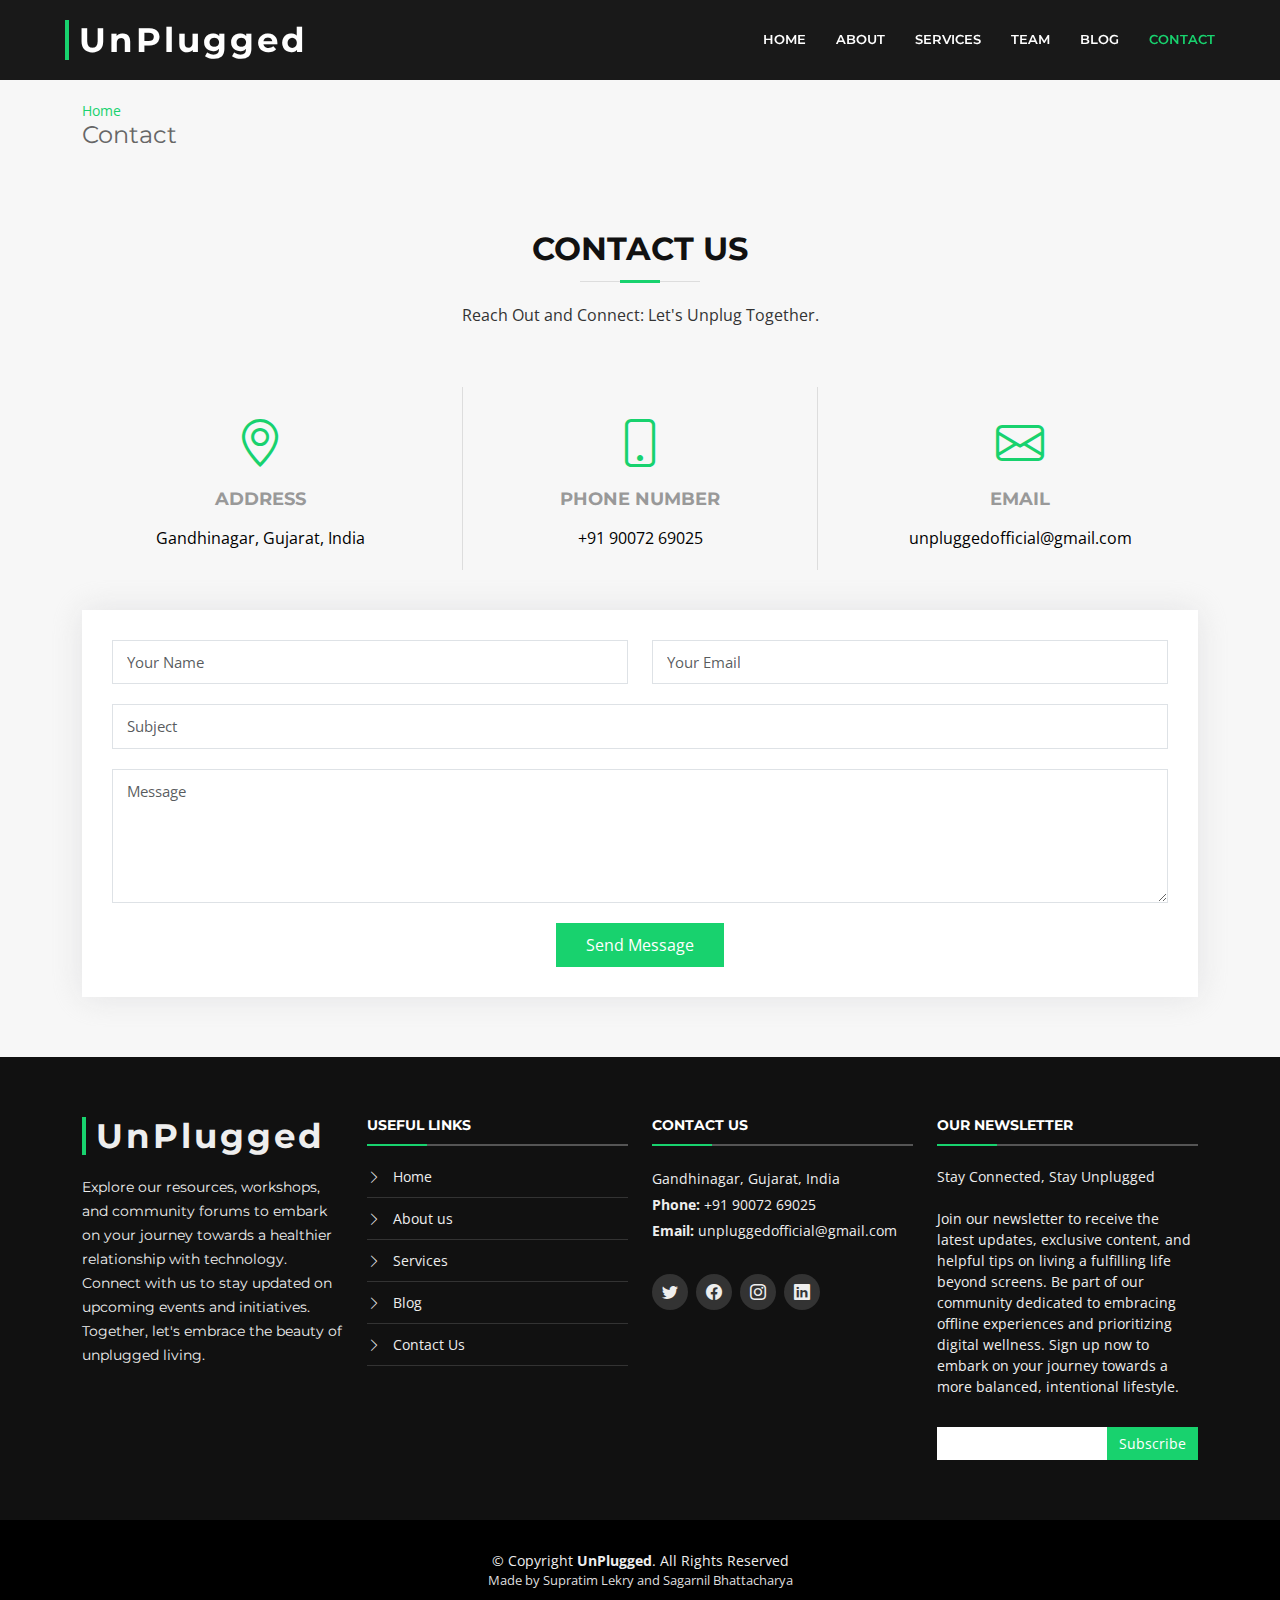
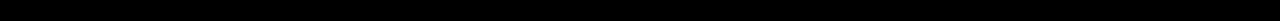
<file: contact.html>
<!DOCTYPE html>
<html lang="en">

<head>
  <meta charset="utf-8">
  <meta content="width=device-width, initial-scale=1.0" name="viewport">

  <title>Unplugged® Official</title>
  <meta content="" name="description">
  <meta content="" name="keywords">

  <!-- Favicons -->
  <link href="assets/img/favicon.png" rel="icon">
  <link href="assets/img/apple-touch-icon.png" rel="apple-touch-icon">

  <!-- Google Fonts -->
  <link href="https://fonts.googleapis.com/css?family=Open+Sans:300,300i,400,400i,700,700i|Montserrat:300,400,500,700" rel="stylesheet">

  <!-- Vendor CSS Files -->
  <link href="assets/vendor/animate.css/animate.min.css" rel="stylesheet">
  <link href="assets/vendor/aos/aos.css" rel="stylesheet">
  <link href="assets/vendor/bootstrap/css/bootstrap.min.css" rel="stylesheet">
  <link href="assets/vendor/bootstrap-icons/bootstrap-icons.css" rel="stylesheet">
  <link href="assets/vendor/glightbox/css/glightbox.min.css" rel="stylesheet">
  <link href="assets/vendor/swiper/swiper-bundle.min.css" rel="stylesheet">

  <!-- Template Main CSS File -->
  <link href="assets/css/style.css" rel="stylesheet">
</head>

<body>

  <!-- ======= Header ======= -->
  <header id="header" class="fixed-top d-flex align-items-center ">
    <div class="container-fluid">

      <div class="row justify-content-center align-items-center">
        <div class="col-xl-11 d-flex align-items-center justify-content-between">
          <h1 class="logo"><a href="index.html">UnPlugged</a></h1>
          <!-- Uncomment below if you prefer to use an image logo -->
          <!-- <a href="index.html" class="logo"><img src="assets/img/logo.png" alt="" class="img-fluid"></a>-->

          <nav id="navbar" class="navbar">
            <ul>
              <li><a class="nav-link scrollto " href="./index.html">Home</a></li>
              <li><a class="nav-link scrollto" href="./about.html">About</a></li>
              <li><a class="nav-link scrollto" href="./services.html">Services</a></li>
              <li><a class="nav-link scrollto" href="./team.html">Team</a></li>
              <li><a class="nav-link scrollto" href="./blog.html">Blog</a></li>
              <li><a class="nav-link active" href="./contact.html">Contact</a></li>
            </ul>
            <i class="bi bi-list mobile-nav-toggle"></i>
          </nav><!-- .navbar -->
        </div>
      </div>

    </div>
  </header><!-- End Header -->


  <main id="main">

<!-- ======= Breadcrumbs ======= -->
<section id="breadcrumbs" class="breadcrumbs">
    <div class="container">

      <ol>
        <li><a href="index.html">Home</a></li>
      </ol>
      <h2>Contact</h2>

    </div>
  </section><!-- End Breadcrumbs -->

   <!-- ======= Contact Section ======= -->
   <section id="contact" class="section-bg">
    <div class="container" data-aos="fade-up">

      <div class="section-header">
        <h3>Contact Us</h3>
        <p>Reach Out and Connect: Let's Unplug Together.</p>
      </div>

      <div class="row contact-info">

        <div class="col-md-4">
          <div class="contact-address">
            <i class="bi bi-geo-alt"></i>
            <h3>Address</h3>
            <address>Gandhinagar, Gujarat, India</address>
          </div>
        </div>

        <div class="col-md-4">
          <div class="contact-phone">
            <i class="bi bi-phone"></i>
            <h3>Phone Number</h3>
            <p><a href="tel:+91 90072 69025">+91 90072 69025</a></p>
          </div>
        </div>

        <div class="col-md-4">
          <div class="contact-email">
            <i class="bi bi-envelope"></i>
            <h3>Email</h3>
            <p><a href="mailto:unpluggedofficial@gmail.com">unpluggedofficial@gmail.com</a></p>
          </div>
        </div>

      </div>

      <div class="form">
        <form action="forms/contact.php" method="post" role="form" class="php-email-form">
          <div class="row">
            <div class="form-group col-md-6">
              <input type="text" name="name" class="form-control" id="name" placeholder="Your Name" required>
            </div>
            <div class="form-group col-md-6">
              <input type="email" class="form-control" name="email" id="email" placeholder="Your Email" required>
            </div>
          </div>
          <div class="form-group">
            <input type="text" class="form-control" name="subject" id="subject" placeholder="Subject" required>
          </div>
          <div class="form-group">
            <textarea class="form-control" name="message" rows="5" placeholder="Message" required></textarea>
          </div>
          <div class="my-3">
            <div class="loading">Loading</div>
            <div class="error-message"></div>
            <div class="sent-message">Your message has been sent. Thank you!</div>
          </div>
          <div class="text-center"><button type="submit">Send Message</button></div>
        </form>
      </div>

    </div>
  </section><!-- End Contact Section -->
  
  </main><!-- End #main -->

  <!-- ======= Footer ======= -->
  <footer id="footer">
    <div class="footer-top">
      <div class="container">
        <div class="row">

          <div class="col-lg-3 col-md-6 footer-info">
            <h3>UnPlugged</h3>
            <p>Explore our resources, workshops, and community forums to embark on your journey towards a healthier relationship with technology. Connect with us to stay updated on upcoming events and initiatives. Together, let's embrace the beauty of unplugged living.</p>
          </div>

          <div class="col-lg-3 col-md-6 footer-links">
            <h4>Useful Links</h4>
            <ul>
              <li><i class="bi bi-chevron-right"></i> <a href="./index.html">Home</a></li>
              <li><i class="bi bi-chevron-right"></i> <a href="#about">About us</a></li>
              <li><i class="bi bi-chevron-right"></i> <a href="./services.html">Services</a></li>
              <li><i class="bi bi-chevron-right"></i> <a href="./blog.html">Blog</a></li>
              <li><i class="bi bi-chevron-right"></i> <a href="./contact.html">Contact Us</a></li>
            </ul>
          </div>

          <div class="col-lg-3 col-md-6 footer-contact">
            <h4>Contact Us</h4>
            <p>
              Gandhinagar, Gujarat, India<br>
              <strong>Phone:</strong> +91 90072 69025<br>
              <strong>Email:</strong> unpluggedofficial@gmail.com<br>
            </p>

            <div class="social-links">
              <a href="#" class="twitter"><i class="bi bi-twitter"></i></a>
              <a href="#" class="facebook"><i class="bi bi-facebook"></i></a>
              <a href="#" class="instagram"><i class="bi bi-instagram"></i></a>
              <a href="#" class="linkedin"><i class="bi bi-linkedin"></i></a>
            </div>

          </div>

          <div class="col-lg-3 col-md-6 footer-newsletter">
            <h4>Our Newsletter</h4>
            <p>Stay Connected, Stay Unplugged
              <br/>
              <br />
              Join our newsletter to receive the latest updates, exclusive content, and helpful tips on living a fulfilling life beyond screens. Be part of our community dedicated to embracing offline experiences and prioritizing digital wellness. Sign up now to embark on your journey towards a more balanced, intentional lifestyle.
            </p>
            <form action="" method="post">
              <input type="email" name="email"><input type="submit" value="Subscribe">
            </form>
          </div>

        </div>
      </div>
    </div>

    <div class="container">
      <div class="copyright">
        &copy; Copyright <strong>UnPlugged</strong>. All Rights Reserved
      </div>
      <div class="credits">
        Made by Supratim Lekry and Sagarnil Bhattacharya
      </div>
    </div>
  </footer><!-- End Footer -->

  <a href="#" class="back-to-top d-flex align-items-center justify-content-center"><i class="bi bi-arrow-up-short"></i></a>
  <!-- Uncomment below i you want to use a preloader -->
  <!-- <div id="preloader"></div> -->

  <!-- Vendor JS Files -->
  <script src="assets/vendor/purecounter/purecounter_vanilla.js"></script>
  <script src="assets/vendor/aos/aos.js"></script>
  <script src="assets/vendor/bootstrap/js/bootstrap.bundle.min.js"></script>
  <script src="assets/vendor/glightbox/js/glightbox.min.js"></script>
  <script src="assets/vendor/isotope-layout/isotope.pkgd.min.js"></script>
  <script src="assets/vendor/swiper/swiper-bundle.min.js"></script>
  <script src="assets/vendor/waypoints/noframework.waypoints.js"></script>
  <script src="assets/vendor/php-email-form/validate.js"></script>

  <!-- Template Main JS File -->
  <script src="assets/js/main.js"></script>

</body>

</html>
</file>
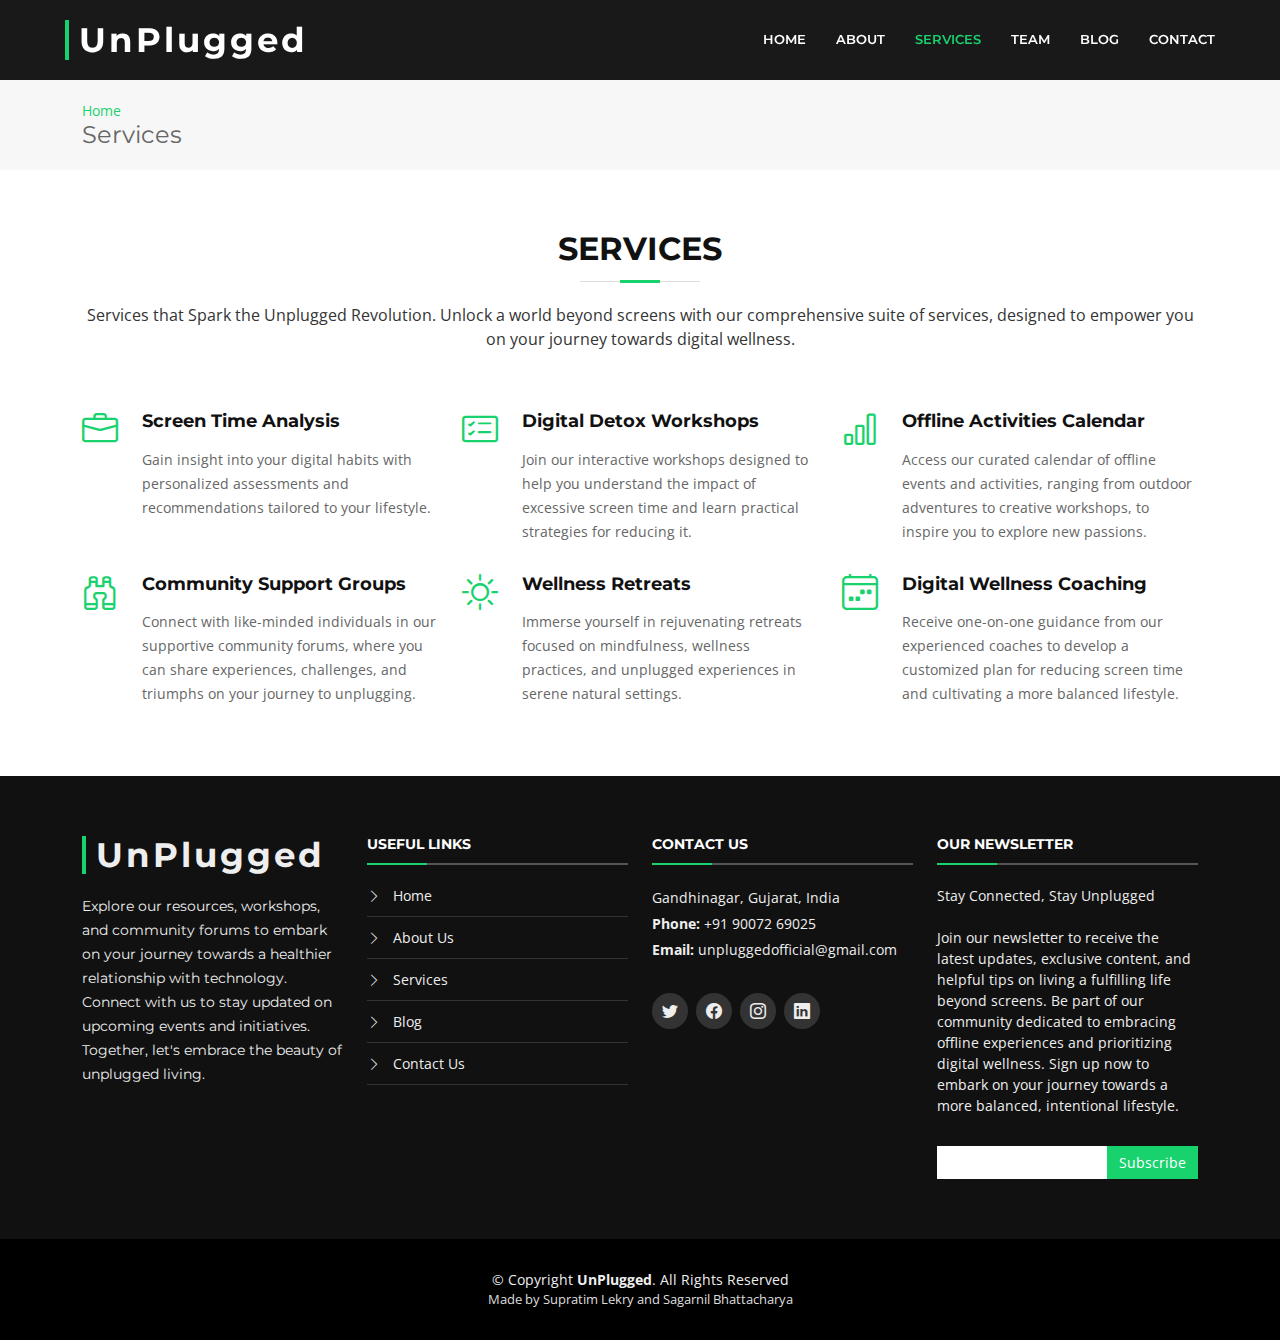
<file: services.html>
<!DOCTYPE html>
<html lang="en">

<head>
  <meta charset="utf-8">
  <meta content="width=device-width, initial-scale=1.0" name="viewport">

  <title>Unplugged® Official</title>
  <meta content="" name="description">
  <meta content="" name="keywords">

  <!-- Favicons -->
  <link href="assets/img/favicon.png" rel="icon">
  <link href="assets/img/apple-touch-icon.png" rel="apple-touch-icon">

  <!-- Google Fonts -->
  <link href="https://fonts.googleapis.com/css?family=Open+Sans:300,300i,400,400i,700,700i|Montserrat:300,400,500,700" rel="stylesheet">

  <!-- Vendor CSS Files -->
  <link href="assets/vendor/animate.css/animate.min.css" rel="stylesheet">
  <link href="assets/vendor/aos/aos.css" rel="stylesheet">
  <link href="assets/vendor/bootstrap/css/bootstrap.min.css" rel="stylesheet">
  <link href="assets/vendor/bootstrap-icons/bootstrap-icons.css" rel="stylesheet">
  <link href="assets/vendor/glightbox/css/glightbox.min.css" rel="stylesheet">
  <link href="assets/vendor/swiper/swiper-bundle.min.css" rel="stylesheet">

  <!-- Template Main CSS File -->
  <link href="assets/css/style.css" rel="stylesheet">
</head>

<body>

  <!-- ======= Header ======= -->
  <header id="header" class="fixed-top d-flex align-items-center ">
    <div class="container-fluid">

      <div class="row justify-content-center align-items-center">
        <div class="col-xl-11 d-flex align-items-center justify-content-between">
          <h1 class="logo"><a href="index.html">UnPlugged</a></h1>
          <!-- Uncomment below if you prefer to use an image logo -->
          <!-- <a href="index.html" class="logo"><img src="assets/img/logo.png" alt="" class="img-fluid"></a>-->

          <nav id="navbar" class="navbar">
            <ul>
              <li><a class="nav-link scrollto " href="./index.html">Home</a></li>
              <li><a class="nav-link scrollto" href="./about.html">About</a></li>
              <li><a class="nav-link active" href="./services.html">Services</a></li>
              <li><a class="nav-link scrollto" href="./team.html">Team</a></li>
              <li><a class="nav-link scrollto" href="./blog.html">Blog</a></li>
              <li><a class="nav-link scrollto" href="./contact.html">Contact</a></li>
            </ul>
            <i class="bi bi-list mobile-nav-toggle"></i>
          </nav><!-- .navbar -->
        </div>
      </div>

    </div>
  </header><!-- End Header -->


  <main id="main">

<!-- ======= Breadcrumbs ======= -->
<section id="breadcrumbs" class="breadcrumbs">
    <div class="container">

      <ol>
        <li><a href="index.html">Home</a></li>
      </ol>
      <h2>Services</h2>

    </div>
  </section><!-- End Breadcrumbs -->

      <!-- ======= Services Section ======= -->
      <section id="services">
        <div class="container" data-aos="fade-up">
  
          <header class="section-header wow fadeInUp">
            <h3>Services</h3>
            <p>Services that Spark the Unplugged Revolution. Unlock a world beyond screens with our comprehensive suite of services, designed to empower you on your journey towards digital wellness.</p>
          </header>
  
          <div class="row">
  
            <div class="col-lg-4 col-md-6 box" data-aos="fade-up" data-aos-delay="100">
              <div class="icon"><i class="bi bi-briefcase"></i></div>
              <h4 class="title"><a href="">Screen Time Analysis</a></h4>
              <p class="description">Gain insight into your digital habits with personalized assessments and recommendations tailored to your lifestyle.</p>
            </div>
            <div class="col-lg-4 col-md-6 box" data-aos="fade-up" data-aos-delay="200">
              <div class="icon"><i class="bi bi-card-checklist"></i></div>
              <h4 class="title"><a href="">Digital Detox Workshops</a></h4>
              <p class="description">Join our interactive workshops designed to help you understand the impact of excessive screen time and learn practical strategies for reducing it.</p>
            </div>
            <div class="col-lg-4 col-md-6 box" data-aos="fade-up" data-aos-delay="300">
              <div class="icon"><i class="bi bi-bar-chart"></i></div>
              <h4 class="title"><a href="">Offline Activities Calendar</a></h4>
              <p class="description">Access our curated calendar of offline events and activities, ranging from outdoor adventures to creative workshops, to inspire you to explore new passions.</p>
            </div>
            <div class="col-lg-4 col-md-6 box" data-aos="fade-up" data-aos-delay="200">
              <div class="icon"><i class="bi bi-binoculars"></i></div>
              <h4 class="title"><a href="">Community Support Groups</a></h4>
              <p class="description">Connect with like-minded individuals in our supportive community forums, where you can share experiences, challenges, and triumphs on your journey to unplugging.</p>
            </div>
            <div class="col-lg-4 col-md-6 box" data-aos="fade-up" data-aos-delay="300">
              <div class="icon"><i class="bi bi-brightness-high"></i></div>
              <h4 class="title"><a href="">Wellness Retreats</a></h4>
              <p class="description">Immerse yourself in rejuvenating retreats focused on mindfulness, wellness practices, and unplugged experiences in serene natural settings.</p>
            </div>
            <div class="col-lg-4 col-md-6 box" data-aos="fade-up" data-aos-delay="400">
              <div class="icon"><i class="bi bi-calendar4-week"></i></div>
              <h4 class="title"><a href="">Digital Wellness Coaching</a></h4>
              <p class="description">Receive one-on-one guidance from our experienced coaches to develop a customized plan for reducing screen time and cultivating a more balanced lifestyle.</p>
            </div>
  
          </div>
  
        </div>
      </section><!-- End Services Section -->

    </main><!-- End #main -->

   <!-- ======= Footer ======= -->
  <footer id="footer">
    <div class="footer-top">
      <div class="container">
        <div class="row">

          <div class="col-lg-3 col-md-6 footer-info">
            <h3>UnPlugged</h3>
            <p>Explore our resources, workshops, and community forums to embark on your journey towards a healthier relationship with technology. Connect with us to stay updated on upcoming events and initiatives. Together, let's embrace the beauty of unplugged living.</p>
          </div>

          <div class="col-lg-3 col-md-6 footer-links">
            <h4>Useful Links</h4>
            <ul>
              <li><i class="bi bi-chevron-right"></i> <a href="./index.html">Home</a></li>
              <li><i class="bi bi-chevron-right"></i> <a href="./about.html">About Us</a></li>
              <li><i class="bi bi-chevron-right"></i> <a href="#services">Services</a></li>
              <li><i class="bi bi-chevron-right"></i> <a href="./blog.html">Blog</a></li>
              <li><i class="bi bi-chevron-right"></i> <a href="./contact.html">Contact Us</a></li>
            </ul>
          </div>

          <div class="col-lg-3 col-md-6 footer-contact">
            <h4>Contact Us</h4>
            <p>
              Gandhinagar, Gujarat, India<br>
              <strong>Phone:</strong> +91 90072 69025<br>
              <strong>Email:</strong> unpluggedofficial@gmail.com<br>
            </p>

            <div class="social-links">
              <a href="#" class="twitter"><i class="bi bi-twitter"></i></a>
              <a href="#" class="facebook"><i class="bi bi-facebook"></i></a>
              <a href="#" class="instagram"><i class="bi bi-instagram"></i></a>
              <a href="#" class="linkedin"><i class="bi bi-linkedin"></i></a>
            </div>

          </div>

          <div class="col-lg-3 col-md-6 footer-newsletter">
            <h4>Our Newsletter</h4>
            <p>Stay Connected, Stay Unplugged
              <br/>
              <br />
              Join our newsletter to receive the latest updates, exclusive content, and helpful tips on living a fulfilling life beyond screens. Be part of our community dedicated to embracing offline experiences and prioritizing digital wellness. Sign up now to embark on your journey towards a more balanced, intentional lifestyle.
            </p>
            <form action="" method="post">
              <input type="email" name="email"><input type="submit" value="Subscribe">
            </form>
          </div>

        </div>
      </div>
    </div>

    <div class="container">
      <div class="copyright">
        &copy; Copyright <strong>UnPlugged</strong>. All Rights Reserved
      </div>
      <div class="credits">
        Made by Supratim Lekry and Sagarnil Bhattacharya
      </div>
    </div>
  </footer><!-- End Footer -->

    <a href="#" class="back-to-top d-flex align-items-center justify-content-center"><i class="bi bi-arrow-up-short"></i></a>
    <!-- Uncomment below i you want to use a preloader -->
    <!-- <div id="preloader"></div> -->
  
    <!-- Vendor JS Files -->
    <script src="assets/vendor/purecounter/purecounter_vanilla.js"></script>
    <script src="assets/vendor/aos/aos.js"></script>
    <script src="assets/vendor/bootstrap/js/bootstrap.bundle.min.js"></script>
    <script src="assets/vendor/glightbox/js/glightbox.min.js"></script>
    <script src="assets/vendor/isotope-layout/isotope.pkgd.min.js"></script>
    <script src="assets/vendor/swiper/swiper-bundle.min.js"></script>
    <script src="assets/vendor/waypoints/noframework.waypoints.js"></script>
    <script src="assets/vendor/php-email-form/validate.js"></script>
  
    <!-- Template Main JS File -->
    <script src="assets/js/main.js"></script>
  
  </body>
  
  </html>
</file>
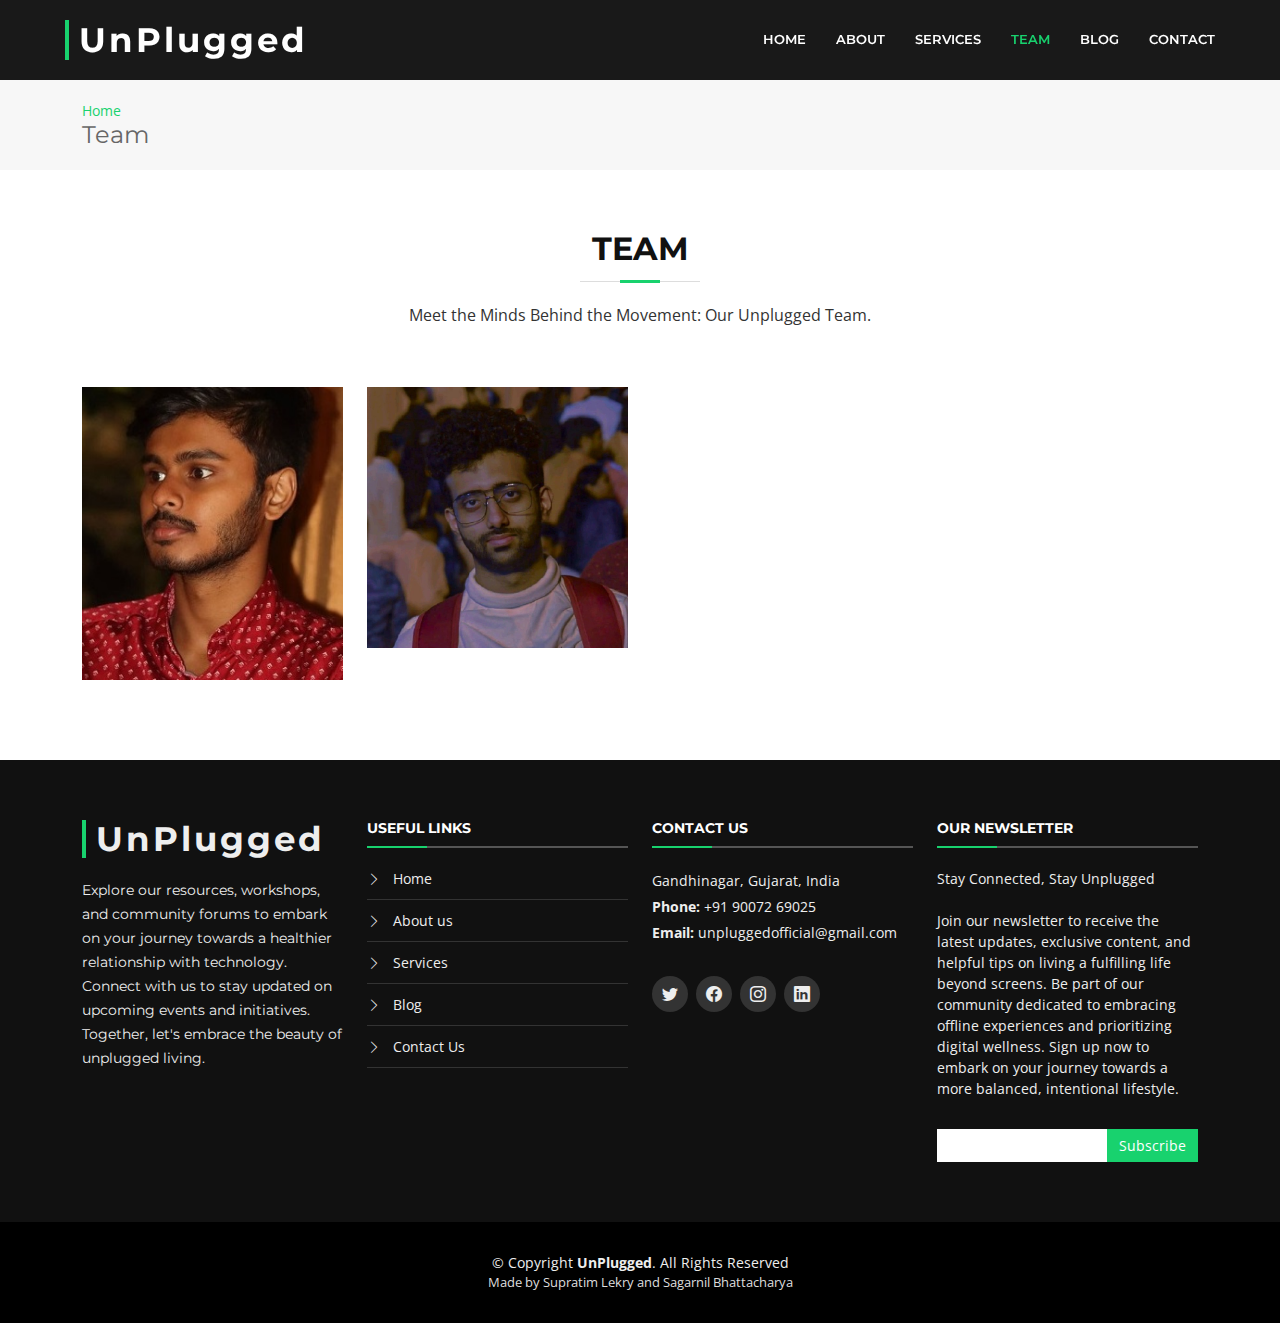
<file: team.html>
<!DOCTYPE html>
<html lang="en">

<head>
  <meta charset="utf-8">
  <meta content="width=device-width, initial-scale=1.0" name="viewport">

  <title>Unplugged® Official</title>
  <meta content="" name="description">
  <meta content="" name="keywords">

  <!-- Favicons -->
  <link href="assets/img/favicon.png" rel="icon">
  <link href="assets/img/apple-touch-icon.png" rel="apple-touch-icon">

  <!-- Google Fonts -->
  <link href="https://fonts.googleapis.com/css?family=Open+Sans:300,300i,400,400i,700,700i|Montserrat:300,400,500,700" rel="stylesheet">

  <!-- Vendor CSS Files -->
  <link href="assets/vendor/animate.css/animate.min.css" rel="stylesheet">
  <link href="assets/vendor/aos/aos.css" rel="stylesheet">
  <link href="assets/vendor/bootstrap/css/bootstrap.min.css" rel="stylesheet">
  <link href="assets/vendor/bootstrap-icons/bootstrap-icons.css" rel="stylesheet">
  <link href="assets/vendor/glightbox/css/glightbox.min.css" rel="stylesheet">
  <link href="assets/vendor/swiper/swiper-bundle.min.css" rel="stylesheet">

  <!-- Template Main CSS File -->
  <link href="assets/css/style.css" rel="stylesheet">
</head>

<body>

  <!-- ======= Header ======= -->
  <header id="header" class="fixed-top d-flex align-items-center ">
    <div class="container-fluid">

      <div class="row justify-content-center align-items-center">
        <div class="col-xl-11 d-flex align-items-center justify-content-between">
          <h1 class="logo"><a href="index.html">UnPlugged</a></h1>
          <!-- Uncomment below if you prefer to use an image logo -->
          <!-- <a href="index.html" class="logo"><img src="assets/img/logo.png" alt="" class="img-fluid"></a>-->

          <nav id="navbar" class="navbar">
            <ul>
              <li><a class="nav-link scrollto " href="./index.html">Home</a></li>
              <li><a class="nav-link scrollto" href="./about.html">About</a></li>
              <li><a class="nav-link scrollto" href="./services.html">Services</a></li>
              <li><a class="nav-link active" href="./team.html">Team</a></li>
              <li><a class="nav-link scrollto" href="./blog.html">Blog</a></li>
              <li><a class="nav-link scrollto" href="./contact.html">Contact</a></li>
            </ul>
            <i class="bi bi-list mobile-nav-toggle"></i>
          </nav><!-- .navbar -->
        </div>
      </div>

    </div>
  </header><!-- End Header -->


  <main id="main">

<!-- ======= Breadcrumbs ======= -->
<section id="breadcrumbs" class="breadcrumbs">
    <div class="container">

      <ol>
        <li><a href="index.html">Home</a></li>
      </ol>
      <h2>Team</h2>

    </div>
  </section><!-- End Breadcrumbs -->

    <!-- ======= Team Section ======= -->
    <section id="team">
      <div class="container" data-aos="fade-up">
        <div class="section-header">
          <h3>Team</h3>
          <p>Meet the Minds Behind the Movement: Our Unplugged Team.</p>
        </div>

        <div class="row">

          <div class="col-lg-3 col-md-6">
            <div class="member" data-aos="fade-up" data-aos-delay="100">
              <img src="assets/img/supratim.jpg" class="img-fluid" alt="">
              <div class="member-info">
                <div class="member-info-content">
                  <h4>Supratim Lekry</h4>
                  <span>Chief Executive Officer</span>
                  <div class="social">
                    <a href=""><i class="bi bi-twitter"></i></a>
                    <a href=""><i class="bi bi-facebook"></i></a>
                    <a href=""><i class="bi bi-instagram"></i></a>
                    <a href=""><i class="bi bi-linkedin"></i></a>
                  </div>
                </div>
              </div>
            </div>
          </div>

          <div class="col-lg-3 col-md-6">
            <div class="member" data-aos="fade-up" data-aos-delay="200">
              <img src="assets/img/sagarnil.jpg" class="img-fluid" alt="">
              <div class="member-info">
                <div class="member-info-content">
                  <h4>Sagarnil Bhattacharya</h4>
                  <span>Product Manager</span>
                  <div class="social">
                    <a href=""><i class="bi bi-twitter"></i></a>
                    <a href=""><i class="bi bi-facebook"></i></a>
                    <a href=""><i class="bi bi-instagram"></i></a>
                    <a href=""><i class="bi bi-linkedin"></i></a>
                  </div>
                </div>
              </div>
            </div>
          </div>


        </div>

      </div>
    </section><!-- End Team Section -->

  </main><!-- End #main -->

  <!-- ======= Footer ======= -->
  <footer id="footer">
    <div class="footer-top">
      <div class="container">
        <div class="row">

          <div class="col-lg-3 col-md-6 footer-info">
            <h3>UnPlugged</h3>
            <p>Explore our resources, workshops, and community forums to embark on your journey towards a healthier relationship with technology. Connect with us to stay updated on upcoming events and initiatives. Together, let's embrace the beauty of unplugged living.</p>
          </div>

          <div class="col-lg-3 col-md-6 footer-links">
            <h4>Useful Links</h4>
            <ul>
              <li><i class="bi bi-chevron-right"></i> <a href="./index.html">Home</a></li>
              <li><i class="bi bi-chevron-right"></i> <a href="./about.html">About us</a></li>
              <li><i class="bi bi-chevron-right"></i> <a href="./services.html">Services</a></li>
              <li><i class="bi bi-chevron-right"></i> <a href="./blog.html">Blog</a></li>
              <li><i class="bi bi-chevron-right"></i> <a href="./contact.html">Contact Us</a></li>
            </ul>
          </div>

          <div class="col-lg-3 col-md-6 footer-contact">
            <h4>Contact Us</h4>
            <p>
              Gandhinagar, Gujarat, India<br>
              <strong>Phone:</strong> +91 90072 69025<br>
              <strong>Email:</strong> unpluggedofficial@gmail.com<br>
            </p>

            <div class="social-links">
              <a href="#" class="twitter"><i class="bi bi-twitter"></i></a>
              <a href="#" class="facebook"><i class="bi bi-facebook"></i></a>
              <a href="#" class="instagram"><i class="bi bi-instagram"></i></a>
              <a href="#" class="linkedin"><i class="bi bi-linkedin"></i></a>
            </div>

          </div>

          <div class="col-lg-3 col-md-6 footer-newsletter">
            <h4>Our Newsletter</h4>
            <p>Stay Connected, Stay Unplugged
              <br/>
              <br />
              Join our newsletter to receive the latest updates, exclusive content, and helpful tips on living a fulfilling life beyond screens. Be part of our community dedicated to embracing offline experiences and prioritizing digital wellness. Sign up now to embark on your journey towards a more balanced, intentional lifestyle.
            </p>
            <form action="" method="post">
              <input type="email" name="email"><input type="submit" value="Subscribe">
            </form>
          </div>

        </div>
      </div>
    </div>

    <div class="container">
      <div class="copyright">
        &copy; Copyright <strong>UnPlugged</strong>. All Rights Reserved
      </div>
      <div class="credits">
        Made by Supratim Lekry and Sagarnil Bhattacharya
      </div>
    </div>
  </footer><!-- End Footer -->

  <a href="#" class="back-to-top d-flex align-items-center justify-content-center"><i class="bi bi-arrow-up-short"></i></a>
  <!-- Uncomment below i you want to use a preloader -->
  <!-- <div id="preloader"></div> -->

  <!-- Vendor JS Files -->
  <script src="assets/vendor/purecounter/purecounter_vanilla.js"></script>
  <script src="assets/vendor/aos/aos.js"></script>
  <script src="assets/vendor/bootstrap/js/bootstrap.bundle.min.js"></script>
  <script src="assets/vendor/glightbox/js/glightbox.min.js"></script>
  <script src="assets/vendor/isotope-layout/isotope.pkgd.min.js"></script>
  <script src="assets/vendor/swiper/swiper-bundle.min.js"></script>
  <script src="assets/vendor/waypoints/noframework.waypoints.js"></script>
  <script src="assets/vendor/php-email-form/validate.js"></script>

  <!-- Template Main JS File -->
  <script src="assets/js/main.js"></script>

</body>

</html>
</file>
<file: assets/css/style.css>
/**
* Template Name: BizPage
* Updated: Jan 29 2024 with Bootstrap v5.3.2
* Template URL: https://bootstrapmade.com/bizpage-bootstrap-business-template/
* Author: BootstrapMade.com
* License: https://bootstrapmade.com/license/
*/

/*--------------------------------------------------------------
# General
--------------------------------------------------------------*/
body {
  background: #fff;
  color: #666666;
  font-family: "Open Sans", sans-serif;
}

a {
  color: #18d26e;
  transition: 0.5s;
  text-decoration: none;
}

a:hover,
a:active,
a:focus {
  color: #18d36e;
  outline: none;
  text-decoration: none;
}

p {
  padding: 0;
  margin: 0 0 30px 0;
}

h1,
h2,
h3,
h4,
h5,
h6 {
  font-family: "Montserrat", sans-serif;
  font-weight: 400;
  margin: 0 0 20px 0;
  padding: 0;
}

/*--------------------------------------------------------------
# Back to top button
--------------------------------------------------------------*/
.back-to-top {
  position: fixed;
  visibility: hidden;
  opacity: 0;
  right: 15px;
  bottom: 15px;
  z-index: 996;
  background: #18d26e;
  width: 40px;
  height: 40px;
  border-radius: 50px;
  transition: all 0.4s;
}

.back-to-top i {
  font-size: 28px;
  color: #fff;
  line-height: 0;
}

.back-to-top:hover {
  background: #2ce782;
  color: #fff;
}

.back-to-top.active {
  visibility: visible;
  opacity: 1;
}

/* Prelaoder */
#preloader {
  position: fixed;
  top: 0;
  left: 0;
  right: 0;
  bottom: 0;
  z-index: 9999;
  overflow: hidden;
  background: #fff;
}

#preloader:before {
  content: "";
  position: fixed;
  top: calc(50% - 30px);
  left: calc(50% - 30px);
  border: 6px solid #f2f2f2;
  border-top: 6px solid #18d26e;
  border-radius: 50%;
  width: 60px;
  height: 60px;
  animation: animate-preloader 1s linear infinite;
}

@keyframes animate-preloader {
  0% {
    transform: rotate(0deg);
  }

  100% {
    transform: rotate(360deg);
  }
}

/*--------------------------------------------------------------
# Header
--------------------------------------------------------------*/
#header {
  transition: all 0.5s;
  z-index: 997;
  background: rgba(0, 0, 0, 0.9);
  height: 80px;
}

#header.header-transparent {
  background: transparent;
}

#header.header-scrolled {
  background: rgba(0, 0, 0, 0.9);
  height: 60px;
}

#header .logo {
  font-size: 34px;
  margin: 0;
  padding: 0;
  font-family: "Montserrat", sans-serif;
  font-weight: 700;
  letter-spacing: 3px;
  padding-left: 10px;
  border-left: 4px solid #18d26e;
}

#header .logo a {
  color: #fff;
}

#header .logo img {
  max-height: 40px;
}

@media (max-width: 992px) {
  #header .logo {
    font-size: 28px;
  }
}

/*--------------------------------------------------------------
# Navigation Menu
--------------------------------------------------------------*/
/**
* Desktop Navigation 
*/
.navbar {
  padding: 0;
}

.navbar ul {
  margin: 0;
  padding: 0;
  display: flex;
  list-style: none;
  align-items: center;
}

.navbar li {
  position: relative;
}

.navbar a,
.navbar a:focus {
  display: flex;
  align-items: center;
  justify-content: space-between;
  padding: 10px 0 10px 30px;
  font-family: "Montserrat", sans-serif;
  font-size: 13px;
  font-weight: 600;
  color: #fff;
  white-space: nowrap;
  text-transform: uppercase;
  transition: 0.3s;
}

.navbar a i,
.navbar a:focus i {
  font-size: 12px;
  line-height: 0;
  margin-left: 5px;
}

.navbar a:hover,
.navbar .active,
.navbar .active:focus,
.navbar li:hover>a {
  color: #18d26e;
}

.navbar .dropdown ul {
  display: block;
  position: absolute;
  left: 14px;
  top: calc(100% + 30px);
  margin: 0;
  padding: 10px 0;
  z-index: 99;
  opacity: 0;
  visibility: hidden;
  background: #fff;
  box-shadow: 0px 0px 30px rgba(127, 137, 161, 0.25);
  transition: 0.3s;
}

.navbar .dropdown ul li {
  min-width: 200px;
}

.navbar .dropdown ul a {
  padding: 10px 20px;
  text-transform: none;
  color: #666666;
}

.navbar .dropdown ul a i {
  font-size: 12px;
}

.navbar .dropdown ul a:hover,
.navbar .dropdown ul .active:hover,
.navbar .dropdown ul li:hover>a {
  color: #18d26e;
}

.navbar .dropdown:hover>ul {
  opacity: 1;
  top: 100%;
  visibility: visible;
}

.navbar .dropdown .dropdown ul {
  top: 0;
  left: calc(100% - 30px);
  visibility: hidden;
}

.navbar .dropdown .dropdown:hover>ul {
  opacity: 1;
  top: 0;
  left: 100%;
  visibility: visible;
}

@media (max-width: 1366px) {
  .navbar .dropdown .dropdown ul {
    left: -90%;
  }

  .navbar .dropdown .dropdown:hover>ul {
    left: -100%;
  }
}

/**
* Mobile Navigation 
*/
.mobile-nav-toggle {
  color: #fff;
  font-size: 28px;
  cursor: pointer;
  display: none;
  line-height: 0;
  transition: 0.5s;
}

@media (max-width: 991px) {
  .mobile-nav-toggle {
    display: block;
  }

  .navbar ul {
    display: none;
  }
}

.navbar-mobile {
  position: fixed;
  overflow: hidden;
  top: 0;
  right: 0;
  left: 0;
  bottom: 0;
  background: rgba(26, 26, 26, 0.9);
  transition: 0.3s;
  z-index: 999;
}

.navbar-mobile .mobile-nav-toggle {
  position: absolute;
  top: 15px;
  right: 15px;
}

.navbar-mobile ul {
  display: block;
  position: absolute;
  top: 55px;
  right: 15px;
  bottom: 15px;
  left: 15px;
  padding: 10px 0;
  background-color: #fff;
  overflow-y: auto;
  transition: 0.3s;
}

.navbar-mobile a,
.navbar-mobile a:focus {
  padding: 10px 20px;
  font-size: 15px;
  color: #333333;
}

.navbar-mobile a:hover,
.navbar-mobile .active,
.navbar-mobile li:hover>a {
  color: #18d26e;
}

.navbar-mobile .getstarted,
.navbar-mobile .getstarted:focus {
  margin: 15px;
}

.navbar-mobile .dropdown ul {
  position: static;
  display: none;
  margin: 10px 20px;
  padding: 10px 0;
  z-index: 99;
  opacity: 1;
  visibility: visible;
  background: #fff;
  box-shadow: 0px 0px 30px rgba(127, 137, 161, 0.25);
}

.navbar-mobile .dropdown ul li {
  min-width: 200px;
}

.navbar-mobile .dropdown ul a {
  padding: 10px 20px;
}

.navbar-mobile .dropdown ul a i {
  font-size: 12px;
}

.navbar-mobile .dropdown ul a:hover,
.navbar-mobile .dropdown ul .active:hover,
.navbar-mobile .dropdown ul li:hover>a {
  color: #18d26e;
}

.navbar-mobile .dropdown>.dropdown-active {
  display: block;
}

/*--------------------------------------------------------------
# Hero Section
--------------------------------------------------------------*/
#hero {
  width: 100%;
  height: 100vh;
  background: #000;
  overflow: hidden;
  position: relative;
}

@media (max-height: 500px) {
  #hero {
    height: 150vh;
  }
}

#hero .carousel,
#hero .carousel-inner,
#hero .carousel-item,
#hero .carousel-item::before {
  position: absolute;
  top: 0;
  right: 0;
  left: 0;
  bottom: 0;
}

#hero .carousel-item {
  background-size: cover;
  background-position: center;
  background-repeat: no-repeat;
}

#hero .carousel-item::before {
  content: "";
  background-color: rgba(0, 0, 0, 0.7);
}

#hero .carousel-container {
  display: flex;
  justify-content: center;
  align-items: center;
  position: absolute;
  bottom: 0;
  top: 70px;
  left: 50px;
  right: 50px;
}

#hero .container {
  text-align: center;
}

#hero h2 {
  color: #fff;
  margin-bottom: 30px;
  font-size: 48px;
  font-weight: 700;
}

@media (max-width: 768px) {
  #hero h2 {
    font-size: 28px;
  }
}

#hero p {
  width: 80%;
  margin: 0 auto 30px auto;
  color: #fff;
}

@media (min-width: 1024px) {
  #hero p {
    width: 60%;
  }
}

#hero .carousel-fade {
  overflow: hidden;
}

#hero .carousel-fade .carousel-inner .carousel-item {
  transition-property: opacity;
}

#hero .carousel-fade .carousel-inner .carousel-item,
#hero .carousel-fade .carousel-inner .active.carousel-item-start,
#hero .carousel-fade .carousel-inner .active.carousel-item-end {
  opacity: 0;
}

#hero .carousel-fade .carousel-inner .active,
#hero .carousel-fade .carousel-inner .carousel-item-next.carousel-item-start,
#hero .carousel-fade .carousel-inner .carousel-item-prev.carousel-item-end {
  opacity: 1;
  transition: 0.5s;
}

#hero .carousel-fade .carousel-inner .carousel-item-next,
#hero .carousel-fade .carousel-inner .carousel-item-prev,
#hero .carousel-fade .carousel-inner .active.carousel-item-start,
#hero .carousel-fade .carousel-inner .active.carousel-item-end {
  left: 0;
  transform: translate3d(0, 0, 0);
}

#hero .carousel-control-prev,
#hero .carousel-control-next {
  width: 10%;
}

@media (min-width: 1024px) {

  #hero .carousel-control-prev,
  #hero .carousel-control-next {
    width: 5%;
  }
}

#hero .carousel-control-next-icon,
#hero .carousel-control-prev-icon {
  background: none;
  font-size: 32px;
  line-height: 1;
}

#hero .carousel-indicators li {
  cursor: pointer;
  list-style-type: none;
}

#hero .btn-get-started {
  font-family: "Montserrat", sans-serif;
  font-weight: 500;
  font-size: 16px;
  letter-spacing: 1px;
  display: inline-block;
  padding: 8px 32px;
  border-radius: 50px;
  transition: 0.5s;
  margin: 10px;
  color: #fff;
  background: #18d26e;
}

#hero .btn-get-started:hover {
  background: #fff;
  color: #18d26e;
}

/*--------------------------------------------------------------
# Sections
--------------------------------------------------------------*/
section {
  overflow: hidden;
}

/* Sections Header
--------------------------------*/
.section-header h3 {
  font-size: 32px;
  color: #111;
  text-transform: uppercase;
  text-align: center;
  font-weight: 700;
  position: relative;
  padding-bottom: 15px;
}

.section-header h3::before {
  content: "";
  position: absolute;
  display: block;
  width: 120px;
  height: 1px;
  background: #ddd;
  bottom: 1px;
  left: calc(50% - 60px);
}

.section-header h3::after {
  content: "";
  position: absolute;
  display: block;
  width: 40px;
  height: 3px;
  background: #18d26e;
  bottom: 0;
  left: calc(50% - 20px);
}

.section-header p {
  text-align: center;
  padding-bottom: 30px;
  color: #333;
}

/* Section with background
--------------------------------*/
.section-bg {
  background: #f7f7f7;
}

/*--------------------------------------------------------------
# Breadcrumbs
--------------------------------------------------------------*/
.breadcrumbs {
  padding: 20px 0;
  background-color: #f7f7f7;
  min-height: 40px;
  margin-top: 80px;
}

.breadcrumbs h2 {
  font-size: 24px;
  margin-bottom: 0;
  font-weight: 400;
}

.breadcrumbs ol {
  display: flex;
  flex-wrap: wrap;
  list-style: none;
  padding: 0;
  margin: 0;
  font-size: 14px;
}

.breadcrumbs ol li+li {
  padding-left: 10px;
}

.breadcrumbs ol li+li::before {
  display: inline-block;
  padding-right: 10px;
  color: #6c757d;
  content: "/";
}

@media (max-width: 768px) {
  .breadcrumbs .d-flex {
    display: block !important;
  }

  .breadcrumbs ol {
    display: block;
  }

  .breadcrumbs ol li {
    display: inline-block;
  }
}

/* Featured Services Section
--------------------------------*/
#featured-services {
  background: #000;
}

#featured-services .box {
  padding: 30px 20px;
}

#featured-services .box-bg {
  background-image: linear-gradient(0deg, #000000 0%, #242323 50%, #000000 100%);
}

#featured-services i {
  color: #18d26e;
  font-size: 48px;
  display: inline-block;
  line-height: 1;
}

#featured-services h4 {
  font-weight: 400;
  margin: 15px 0;
  font-size: 18px;
}

#featured-services h4 a {
  color: #fff;
}

#featured-services h4 a:hover {
  color: #18d26e;
}

#featured-services p {
  font-size: 14px;
  line-height: 24px;
  color: #fff;
  margin-bottom: 0;
}

/* About Us Section
--------------------------------*/
#about {
  background: url("../img/about-bg.jpg") center top no-repeat fixed;
  background-size: cover;
  padding: 60px 0 40px 0;
  position: relative;
}

#about::before {
  content: "";
  position: absolute;
  left: 0;
  right: 0;
  top: 0;
  bottom: 0;
  background: rgba(255, 255, 255, 0.92);
  z-index: 9;
}

#about .container {
  position: relative;
  z-index: 10;
}

#about .about-col {
  background: #fff;
  border-radius: 0 0 4px 4px;
  box-shadow: 0px 2px 12px rgba(0, 0, 0, 0.08);
  margin-bottom: 20px;
}

#about .about-col .img {
  position: relative;
}

#about .about-col .img img {
  border-radius: 4px 4px 0 0;
}

#about .about-col .icon {
  width: 64px;
  height: 64px;
  text-align: center;
  position: absolute;
  background-color: #18d26e;
  border-radius: 50%;
  border: 4px solid #fff;
  left: calc(50% - 32px);
  bottom: -30px;
  transition: 0.3s;
  display: flex;
  align-items: center;
  justify-content: center;
}

#about .about-col i {
  font-size: 28px;
  line-height: 0;
  color: #fff;
  transition: 0.3s;
}

#about .about-col:hover .icon {
  background-color: #fff;
}

#about .about-col:hover i {
  color: #18d26e;
}

#about .about-col h2 {
  color: #000;
  text-align: center;
  font-weight: 700;
  font-size: 20px;
  padding: 0;
  margin: 40px 0 12px 0;
}

#about .about-col h2 a {
  color: #000;
}

#about .about-col h2 a:hover {
  color: #18d26e;
}

#about .about-col p {
  font-size: 14px;
  line-height: 24px;
  color: #333;
  margin-bottom: 0;
  padding: 0 20px 20px 20px;
}

/* Services Section
--------------------------------*/
#services {
  background: #fff;
  background-size: cover;
  padding: 60px 0 40px 0;
}

#services .box {
  margin-bottom: 30px;
}

#services .icon {
  float: left;
}

#services .icon i {
  color: #18d26e;
  font-size: 36px;
  line-height: 0;
  transition: 0.5s;
}

#services .title {
  margin-left: 60px;
  font-weight: 700;
  margin-bottom: 15px;
  font-size: 18px;
}

#services .title a {
  color: #111;
}

#services .box:hover .title a {
  color: #18d26e;
}

#services .description {
  font-size: 14px;
  margin-left: 60px;
  line-height: 24px;
  margin-bottom: 0;
}

/* Call To Action Section
--------------------------------*/
#call-to-action {
  background: linear-gradient(rgba(0, 142, 99, 0.1), rgba(0, 0, 0, 0.1)), url(../img/call-to-action-bg.jpg) fixed center center;
  background-size: cover;
  padding: 60px 0;
}

#call-to-action h3 {
  color: #fff;
  font-size: 28px;
  font-weight: 700;
}

#call-to-action p {
  color: #fff;
}

#call-to-action .cta-btn {
  font-family: "Montserrat", sans-serif;
  text-transform: uppercase;
  font-weight: 500;
  font-size: 16px;
  letter-spacing: 1px;
  display: inline-block;
  padding: 8px 28px;
  border-radius: 25px;
  transition: 0.5s;
  margin-top: 10px;
  border: 2px solid #fff;
  color: #fff;
}

#call-to-action .cta-btn:hover {
  background: #18d26e;
  border: 2px solid #18d26e;
}

/* Call To Action Section
--------------------------------*/
#skills {
  padding: 60px 0;
}

#skills .progress {
  height: 35px;
  margin-bottom: 10px;
  border-radius: 0;
}

#skills .progress .skill {
  font-family: "Open Sans", sans-serif;
  line-height: 35px;
  padding: 0;
  margin: 0 0 0 20px;
  text-transform: uppercase;
}

#skills .progress .skill .val {
  float: right;
  font-style: normal;
  margin: 0 20px 0 0;
}

#skills .progress-bar {
  width: 1px;
  text-align: left;
  transition: 0.9s;
}

/* Facts Section
--------------------------------*/
#facts {
  background: url("../img/facts-bg.jpg") center top no-repeat fixed;
  background-size: cover;
  padding: 60px 0 0 0;
  position: relative;
}

#facts::before {
  content: "";
  position: absolute;
  left: 0;
  right: 0;
  top: 0;
  bottom: 0;
  background: rgba(255, 255, 255, 0.88);
  z-index: 9;
}

#facts .container {
  position: relative;
  z-index: 10;
}

#facts .counters span {
  font-family: "Montserrat", sans-serif;
  font-weight: bold;
  font-size: 48px;
  display: block;
  color: #18d26e;
}

#facts .counters p {
  padding: 0;
  margin: 0 0 20px 0;
  font-family: "Montserrat", sans-serif;
  font-size: 14px;
  color: #111;
}

#facts .facts-img {
  text-align: center;
  padding-top: 30px;
}

/* Portfolio Section
--------------------------------*/
#portfolio {
  padding: 60px 0;
}

#portfolio #portfolio-flters {
  padding: 0;
  margin: 5px 0 35px 0;
  list-style: none;
  text-align: center;
}

#portfolio #portfolio-flters li {
  cursor: pointer;
  margin: 15px 15px 15px 0;
  display: inline-block;
  padding: 10px 20px;
  font-size: 12px;
  line-height: 20px;
  color: #666666;
  border-radius: 4px;
  text-transform: uppercase;
  background: #fff;
  margin-bottom: 5px;
  transition: all 0.3s ease-in-out;
}

#portfolio #portfolio-flters li:hover,
#portfolio #portfolio-flters li.filter-active {
  background: #18d26e;
  color: #fff;
}

#portfolio #portfolio-flters li:last-child {
  margin-right: 0;
}

#portfolio .portfolio-wrap {
  box-shadow: 0px 2px 12px rgba(0, 0, 0, 0.08);
  transition: 0.3s;
}

#portfolio .portfolio-wrap:hover {
  box-shadow: 0px 4px 14px rgba(0, 0, 0, 0.16);
}

#portfolio .portfolio-item {
  position: relative;
  height: 360px;
  overflow: hidden;
}

#portfolio .portfolio-item figure {
  background: #000;
  overflow: hidden;
  height: 240px;
  position: relative;
  border-radius: 4px 4px 0 0;
  margin: 0;
}

#portfolio .portfolio-item figure:hover img {
  opacity: 0.4;
  transition: 0.3s;
}

#portfolio .portfolio-item figure .link-preview,
#portfolio .portfolio-item figure .link-details {
  position: absolute;
  display: inline-flex;
  align-items: center;
  justify-content: center;
  opacity: 0;
  line-height: 1;
  text-align: center;
  width: 36px;
  height: 36px;
  background: #fff;
  border-radius: 50%;
  transition: 0.2s linear;
}

#portfolio .portfolio-item figure .link-preview i,
#portfolio .portfolio-item figure .link-details i {
  font-size: 22px;
  color: #333;
  line-height: 0;
}

#portfolio .portfolio-item figure .link-preview:hover,
#portfolio .portfolio-item figure .link-details:hover {
  background: #18d26e;
}

#portfolio .portfolio-item figure .link-preview:hover i,
#portfolio .portfolio-item figure .link-details:hover i {
  color: #fff;
}

#portfolio .portfolio-item figure .link-preview {
  left: calc(50% - 38px);
  top: calc(50% - 18px);
}

#portfolio .portfolio-item figure .link-details {
  right: calc(50% - 38px);
  top: calc(50% - 18px);
}

#portfolio .portfolio-item figure:hover .link-preview {
  opacity: 1;
  left: calc(50% - 44px);
}

#portfolio .portfolio-item figure:hover .link-details {
  opacity: 1;
  right: calc(50% - 44px);
}

#portfolio .portfolio-item .portfolio-info {
  background: #fff;
  text-align: center;
  padding: 30px;
  height: 90px;
  border-radius: 0 0 3px 3px;
}

#portfolio .portfolio-item .portfolio-info h4 {
  font-size: 18px;
  line-height: 1px;
  font-weight: 700;
  margin-bottom: 18px;
  padding-bottom: 0;
}

#portfolio .portfolio-item .portfolio-info h4 a {
  color: #333;
}

#portfolio .portfolio-item .portfolio-info h4 a:hover {
  color: #18d26e;
}

#portfolio .portfolio-item .portfolio-info p {
  padding: 0;
  margin: 0;
  color: #b8b8b8;
  font-weight: 500;
  font-size: 14px;
  text-transform: uppercase;
}

/*--------------------------------------------------------------
# Portfolio Details
--------------------------------------------------------------*/
.portfolio-details {
  padding-top: 40px;
}

.portfolio-details .portfolio-details-slider img {
  width: 100%;
}

.portfolio-details .portfolio-details-slider .swiper-pagination {
  margin-top: 20px;
  position: relative;
}

.portfolio-details .portfolio-details-slider .swiper-pagination .swiper-pagination-bullet {
  width: 12px;
  height: 12px;
  background-color: #fff;
  opacity: 1;
  border: 1px solid #18d26e;
}

.portfolio-details .portfolio-details-slider .swiper-pagination .swiper-pagination-bullet-active {
  background-color: #18d26e;
}

.portfolio-details .portfolio-info {
  padding: 30px;
  box-shadow: 0px 0 30px rgba(51, 51, 51, 0.08);
}

.portfolio-details .portfolio-info h3 {
  font-size: 22px;
  font-weight: 700;
  margin-bottom: 20px;
  padding-bottom: 20px;
  border-bottom: 1px solid #eee;
}

.portfolio-details .portfolio-info ul {
  list-style: none;
  padding: 0;
  font-size: 15px;
}

.portfolio-details .portfolio-info ul li+li {
  margin-top: 10px;
}

.portfolio-details .portfolio-description {
  padding-top: 30px;
}

.portfolio-details .portfolio-description h2 {
  font-size: 26px;
  font-weight: 700;
  margin-bottom: 20px;
}

.portfolio-details .portfolio-description p {
  padding: 0;
}

/* Clients Section
--------------------------------*/
#clients {
  padding: 60px 0;
}

#clients img {
  opacity: 0.5;
  transition: 0.3s;
}

#clients img:hover {
  opacity: 1;
}

#clients .swiper-pagination {
  margin-top: 30px;
  position: relative;
}

#clients .swiper-pagination .swiper-pagination-bullet {
  width: 12px;
  height: 12px;
  background-color: #fff;
  opacity: 1;
  border: 1px solid #18d26e;
}

#clients .swiper-pagination .swiper-pagination-bullet-active {
  background-color: #18d26e;
}

/* Testimonials Section
--------------------------------*/
#testimonials {
  padding: 60px 0;
}

#testimonials .section-header {
  margin-bottom: 40px;
}

#testimonials .testimonials-carousel,
#testimonials .testimonials-slider {
  overflow: hidden;
}

#testimonials .testimonial-item {
  text-align: center;
}

#testimonials .testimonial-item .testimonial-img {
  width: 120px;
  border-radius: 50%;
  border: 4px solid #fff;
  margin: 0 auto;
}

#testimonials .testimonial-item h3 {
  font-size: 20px;
  font-weight: bold;
  margin: 10px 0 5px 0;
  color: #111;
}

#testimonials .testimonial-item h4 {
  font-size: 14px;
  color: #999;
  margin: 0 0 15px 0;
}

#testimonials .testimonial-item .quote-sign-left {
  margin-top: -15px;
  padding-right: 10px;
  display: inline-block;
  width: 37px;
}

#testimonials .testimonial-item .quote-sign-right {
  margin-bottom: -15px;
  padding-left: 10px;
  display: inline-block;
  max-width: 100%;
  width: 37px;
}

#testimonials .testimonial-item p {
  font-style: italic;
  margin: 0 auto 15px auto;
}

@media (min-width: 992px) {
  #testimonials .testimonial-item p {
    width: 80%;
  }
}

#testimonials .swiper-pagination {
  margin-top: 20px;
  position: relative;
}

#testimonials .swiper-pagination .swiper-pagination-bullet {
  width: 12px;
  height: 12px;
  background-color: #fff;
  opacity: 1;
  border: 1px solid #18d26e;
}

#testimonials .swiper-pagination .swiper-pagination-bullet-active {
  background-color: #18d26e;
}

/* Team Section
--------------------------------*/
#team {
  background: #fff;
  padding: 60px 0;
}

#team .member {
  text-align: center;
  margin-bottom: 20px;
  background: #000;
  position: relative;
}

#team .member .member-info {
  opacity: 0;
  display: flex;
  justify-content: center;
  align-items: center;
  position: absolute;
  bottom: 0;
  top: 0;
  left: 0;
  right: 0;
  transition: 0.2s;
}

#team .member .member-info-content {
  margin-top: -50px;
  transition: margin 0.2s;
}

#team .member:hover .member-info {
  background: rgba(0, 0, 0, 0.7);
  opacity: 1;
  transition: 0.4s;
}

#team .member:hover .member-info-content {
  margin-top: 0;
  transition: margin 0.4s;
}

#team .member h4 {
  font-weight: 700;
  margin-bottom: 2px;
  font-size: 18px;
  color: #fff;
}

#team .member span {
  font-style: italic;
  display: block;
  font-size: 13px;
  color: #fff;
}

#team .member .social {
  margin-top: 15px;
}

#team .member .social a {
  transition: none;
  color: #fff;
}

#team .member .social a:hover {
  color: #18d26e;
}

#team .member .social i {
  font-size: 18px;
  margin: 0 2px;
}

/* Contact Section
--------------------------------*/
#contact {
  padding: 60px 0;
}

#contact .contact-info {
  margin-bottom: 20px;
  text-align: center;
}

#contact .contact-info i {
  font-size: 48px;
  display: inline-block;
  margin-bottom: 10px;
  color: #18d26e;
}

#contact .contact-info address,
#contact .contact-info p {
  margin-bottom: 0;
  color: #000;
}

#contact .contact-info h3 {
  font-size: 18px;
  margin-bottom: 15px;
  font-weight: bold;
  text-transform: uppercase;
  color: #999;
}

#contact .contact-info a {
  color: #000;
}

#contact .contact-info a:hover {
  color: #18d26e;
}

#contact .contact-address,
#contact .contact-phone,
#contact .contact-email {
  margin-bottom: 20px;
}

@media (min-width: 768px) {

  #contact .contact-address,
  #contact .contact-phone,
  #contact .contact-email {
    padding: 20px 0;
  }
}

@media (min-width: 768px) {
  #contact .contact-phone {
    border-left: 1px solid #ddd;
    border-right: 1px solid #ddd;
  }
}

#contact .php-email-form {
  box-shadow: 0 0 30px rgba(214, 215, 216, 0.6);
  padding: 30px;
  background: #fff;
}

#contact .php-email-form .error-message {
  display: none;
  color: #fff;
  background: #ed3c0d;
  text-align: left;
  padding: 15px;
  font-weight: 600;
}

#contact .php-email-form .error-message br+br {
  margin-top: 25px;
}

#contact .php-email-form .sent-message {
  display: none;
  color: #fff;
  background: #18d26e;
  text-align: center;
  padding: 15px;
  font-weight: 600;
}

#contact .php-email-form .loading {
  display: none;
  background: #fff;
  text-align: center;
  padding: 15px;
}

#contact .php-email-form .loading:before {
  content: "";
  display: inline-block;
  border-radius: 50%;
  width: 24px;
  height: 24px;
  margin: 0 10px -6px 0;
  border: 3px solid #18d26e;
  border-top-color: #eee;
  animation: animate-loading 1s linear infinite;
}

#contact .php-email-form .form-group {
  margin-bottom: 20px;
}

#contact .php-email-form input,
#contact .php-email-form textarea {
  padding: 10px 14px;
  border-radius: 0;
  box-shadow: none;
  font-size: 15px;
}

#contact .php-email-form input::focus,
#contact .php-email-form textarea::focus {
  background-color: #18d26e;
}

#contact .php-email-form button[type=submit] {
  background: #18d26e;
  border: 0;
  padding: 10px 30px;
  color: #fff;
  transition: 0.4s;
  cursor: pointer;
}

#contact .php-email-form button[type=submit]:hover {
  background: #13a456;
}

@keyframes animate-loading {
  0% {
    transform: rotate(0deg);
  }

  100% {
    transform: rotate(360deg);
  }
}

/*--------------------------------------------------------------
# Blog
--------------------------------------------------------------*/
.blog {
  padding: 40px 0 20px 0;
}

.blog .entry {
  padding: 30px;
  margin-bottom: 60px;
  box-shadow: 0 4px 16px rgba(0, 0, 0, 0.1);
}

.blog .entry .entry-img {
  max-height: 440px;
  margin: -30px -30px 20px -30px;
  overflow: hidden;
}

.blog .entry .entry-title {
  font-size: 28px;
  font-weight: bold;
  padding: 0;
  margin: 0 0 20px 0;
}

.blog .entry .entry-title a {
  color: #333333;
  transition: 0.3s;
}

.blog .entry .entry-title a:hover {
  color: #18d26e;
}

.blog .entry .entry-meta {
  margin-bottom: 15px;
  color: #18d26e;
}

.blog .entry .entry-meta ul {
  display: flex;
  flex-wrap: wrap;
  list-style: none;
  align-items: center;
  padding: 0;
  margin: 0;
}

.blog .entry .entry-meta ul li+li {
  padding-left: 20px;
}

.blog .entry .entry-meta i {
  font-size: 16px;
  margin-right: 8px;
  line-height: 0;
}

.blog .entry .entry-meta a {
  color: #666666;
  font-size: 14px;
  display: inline-block;
  line-height: 1;
}

.blog .entry .entry-content p {
  line-height: 24px;
}

.blog .entry .entry-content .read-more {
  -moz-text-align-last: right;
  text-align-last: right;
}

.blog .entry .entry-content .read-more a {
  display: inline-block;
  background: #fff;
  color: #333333;
  padding: 6px 30px 8px 30px;
  transition: 0.3s;
  font-size: 14px;
  border-radius: 50px;
  border: 2px solid #18d26e;
}

.blog .entry .entry-content .read-more a:hover {
  background: #18d26e;
  color: #fff;
}

.blog .entry .entry-content h3 {
  font-size: 22px;
  margin-top: 30px;
  font-weight: bold;
}

.blog .entry .entry-content blockquote {
  overflow: hidden;
  background-color: #fafafa;
  padding: 60px;
  position: relative;
  text-align: center;
  margin: 20px 0;
}

.blog .entry .entry-content blockquote p {
  color: #666666;
  line-height: 1.6;
  margin-bottom: 0;
  font-style: italic;
  font-weight: 500;
  font-size: 22px;
}

.blog .entry .entry-content blockquote::after {
  content: "";
  position: absolute;
  left: 0;
  top: 0;
  bottom: 0;
  width: 3px;
  background-color: #18d26e;
  margin-top: 20px;
  margin-bottom: 20px;
}

.blog .entry .entry-footer {
  padding-top: 10px;
  border-top: 1px solid #e6e6e6;
}

.blog .entry .entry-footer i {
  color: #18d26e;
  display: inline;
}

.blog .entry .entry-footer a {
  color: #666666;
  transition: 0.3s;
}

.blog .entry .entry-footer a:hover {
  color: #18d26e;
}

.blog .entry .entry-footer .cats {
  list-style: none;
  display: inline;
  padding: 0 20px 0 0;
  font-size: 14px;
}

.blog .entry .entry-footer .cats li {
  display: inline-block;
}

.blog .entry .entry-footer .tags {
  list-style: none;
  display: inline;
  padding: 0;
  font-size: 14px;
}

.blog .entry .entry-footer .tags li {
  display: inline-block;
}

.blog .entry .entry-footer .tags li+li::before {
  padding-right: 6px;
  color: #6c757d;
  content: ",";
}

.blog .entry .entry-footer .share {
  font-size: 16px;
}

.blog .entry .entry-footer .share i {
  padding-left: 5px;
}

.blog .entry-single {
  margin-bottom: 30px;
}

.blog .blog-author {
  padding: 20px;
  margin-bottom: 30px;
  box-shadow: 0 4px 16px rgba(0, 0, 0, 0.1);
}

.blog .blog-author img {
  width: 120px;
  margin-right: 20px;
}

.blog .blog-author h4 {
  font-weight: 600;
  font-size: 22px;
  margin-bottom: 0px;
  padding: 0;
  color: #333333;
}

.blog .blog-author .social-links {
  margin: 0 10px 10px 0;
}

.blog .blog-author .social-links a {
  color: rgba(51, 51, 51, 0.4);
  margin-right: 5px;
  transition: 0.3s;
}

.blog .blog-author .social-links a:hover {
  color: #18d26e;
}

.blog .blog-author p {
  font-style: italic;
  color: #666666;
}

.blog .blog-comments {
  margin-bottom: 30px;
}

.blog .blog-comments .comments-count {
  font-weight: bold;
}

.blog .blog-comments .comment {
  margin-top: 30px;
  position: relative;
}

.blog .blog-comments .comment .comment-img {
  margin-right: 14px;
}

.blog .blog-comments .comment .comment-img img {
  width: 60px;
}

.blog .blog-comments .comment h5 {
  font-size: 16px;
  margin-bottom: 2px;
}

.blog .blog-comments .comment h5 a {
  font-weight: bold;
  color: #666666;
  transition: 0.3s;
}

.blog .blog-comments .comment h5 a:hover {
  color: #333333;
}

.blog .blog-comments .comment h5 .reply {
  padding-left: 10px;
  color: #18d26e;
}

.blog .blog-comments .comment h5 .reply i {
  font-size: 20px;
}

.blog .blog-comments .comment time {
  display: block;
  font-size: 14px;
  color: #999999;
  margin-bottom: 5px;
}

.blog .blog-comments .comment.comment-reply {
  padding-left: 40px;
}

.blog .blog-comments .reply-form {
  margin-top: 30px;
  padding: 30px;
  box-shadow: 0 4px 16px rgba(0, 0, 0, 0.1);
}

.blog .blog-comments .reply-form h4 {
  font-weight: bold;
  font-size: 22px;
}

.blog .blog-comments .reply-form p {
  font-size: 14px;
}

.blog .blog-comments .reply-form input {
  border-radius: 4px;
  padding: 10px 10px;
  font-size: 14px;
}

.blog .blog-comments .reply-form input:focus {
  box-shadow: none;
  border-color: #666666;
}

.blog .blog-comments .reply-form textarea {
  border-radius: 4px;
  padding: 10px 10px;
  font-size: 14px;
}

.blog .blog-comments .reply-form textarea:focus {
  box-shadow: none;
  border-color: #666666;
}

.blog .blog-comments .reply-form .form-group {
  margin-bottom: 25px;
}

.blog .blog-comments .reply-form .btn-primary {
  border-radius: 50px;
  padding: 10px 30px;
  border: 0;
  background-color: #18d26e;
}

.blog .blog-comments .reply-form .btn-primary:hover {
  background-color: #1ee57a;
}

.blog .blog-pagination {
  color: #18d26e;
}

.blog .blog-pagination ul {
  display: flex;
  padding: 0;
  margin: 0;
  list-style: none;
}

.blog .blog-pagination li {
  margin: 0 5px;
  transition: 0.3s;
}

.blog .blog-pagination li a {
  color: #18d26e;
  padding: 6px 20px;
  display: flex;
  align-items: center;
  justify-content: center;
  border-radius: 50px;
  font-weight: bold;
}

.blog .blog-pagination li.active,
.blog .blog-pagination li:hover {
  background: #18d26e;
  border-radius: 50px;
}

.blog .blog-pagination li.active a,
.blog .blog-pagination li:hover a {
  color: #fff;
}

.blog .sidebar {
  padding: 30px;
  margin: 0 0 60px 20px;
  box-shadow: 0 4px 16px rgba(0, 0, 0, 0.1);
}

.blog .sidebar .sidebar-title {
  font-size: 20px;
  font-weight: 700;
  padding: 0 0 0 0;
  margin: 0 0 15px 0;
  color: #333333;
  position: relative;
}

.blog .sidebar .sidebar-item {
  margin-bottom: 30px;
}

.blog .sidebar .search-form form {
  background: #fff;
  border: 1px solid #ddd;
  padding: 3px 10px;
  position: relative;
  border-radius: 50px;
}

.blog .sidebar .search-form form input {
  border: 0;
  padding: 4px;
  border-radius: 4px;
  width: calc(100% - 70px);
  box-shadow: none;
}

.blog .sidebar .search-form form input:focus {
  box-shadow: none;
}

.blog .sidebar .search-form form button {
  position: absolute;
  top: 0;
  right: 0;
  bottom: 0;
  border: 0;
  background: none;
  font-size: 16px;
  padding: 0 30px;
  margin: -1px;
  background: #18d26e;
  color: #fff;
  transition: 0.3s;
  line-height: 0;
  border-radius: 50px;
}

.blog .sidebar .search-form form button i {
  line-height: 0;
}

.blog .sidebar .search-form form button:hover {
  background: #13a456;
}

.blog .sidebar .categories ul {
  list-style: none;
  padding: 0;
}

.blog .sidebar .categories ul li+li {
  padding-top: 10px;
}

.blog .sidebar .categories ul a {
  color: #333333;
  transition: 0.3s;
}

.blog .sidebar .categories ul a:hover {
  color: #18d26e;
}

.blog .sidebar .categories ul a span {
  padding-left: 5px;
  color: #b3b3b3;
  font-size: 14px;
}

.blog .sidebar .recent-posts .post-item+.post-item {
  margin-top: 15px;
}

.blog .sidebar .recent-posts img {
  width: 80px;
  float: left;
}

.blog .sidebar .recent-posts h4 {
  font-size: 15px;
  margin-left: 95px;
  font-weight: bold;
}

.blog .sidebar .recent-posts h4 a {
  color: #333333;
  transition: 0.3s;
}

.blog .sidebar .recent-posts h4 a:hover {
  color: #18d26e;
}

.blog .sidebar .recent-posts time {
  display: block;
  margin-left: 95px;
  font-style: italic;
  font-size: 14px;
  color: #b3b3b3;
}

.blog .sidebar .tags {
  margin-bottom: -10px;
}

.blog .sidebar .tags ul {
  list-style: none;
  padding: 0;
}

.blog .sidebar .tags ul li {
  display: inline-block;
}

.blog .sidebar .tags ul a {
  color: #333333;
  font-size: 14px;
  padding: 6px 20px;
  margin: 0 6px 8px 0;
  border: 1px solid #18d26e;
  display: inline-block;
  border-radius: 50px;
  transition: 0.3s;
}

.blog .sidebar .tags ul a:hover {
  color: #fff;
  background: #18d26e;
}

.blog .sidebar .tags ul a span {
  padding-left: 5px;
  color: white;
  font-size: 14px;
}

/*--------------------------------------------------------------
# Footer
--------------------------------------------------------------*/
#footer {
  background: #000;
  padding: 0 0 30px 0;
  color: #eee;
  font-size: 14px;
}

#footer .footer-top {
  background: #111;
  padding: 60px 0 30px 0;
}

#footer .footer-top .footer-info {
  margin-bottom: 30px;
}

#footer .footer-top .footer-info h3 {
  font-size: 34px;
  margin: 0 0 20px 0;
  padding: 2px 0 2px 10px;
  line-height: 1;
  font-family: "Montserrat", sans-serif;
  font-weight: 700;
  letter-spacing: 3px;
  border-left: 4px solid #18d26e;
}

#footer .footer-top .footer-info p {
  font-size: 14px;
  line-height: 24px;
  margin-bottom: 0;
  font-family: "Montserrat", sans-serif;
  color: #eee;
}

#footer .footer-top .social-links a {
  display: inline-block;
  background: #333;
  color: #eee;
  line-height: 1;
  margin-right: 4px;
  border-radius: 50%;
  width: 36px;
  height: 36px;
  transition: 0.3s;
  display: inline-flex;
  align-items: center;
  justify-content: center;
}

#footer .footer-top .social-links a i {
  line-height: 0;
  font-size: 16px;
}

#footer .footer-top .social-links a:hover {
  background: #18d26e;
  color: #fff;
}

#footer .footer-top h4 {
  font-size: 14px;
  font-weight: bold;
  color: #fff;
  text-transform: uppercase;
  position: relative;
  padding-bottom: 12px;
}

#footer .footer-top h4::before,
#footer .footer-top h4::after {
  content: "";
  position: absolute;
  left: 0;
  bottom: 0;
  height: 2px;
}

#footer .footer-top h4::before {
  right: 0;
  background: #555;
}

#footer .footer-top h4::after {
  background: #18d26e;
  width: 60px;
}

#footer .footer-top .footer-links {
  margin-bottom: 30px;
}

#footer .footer-top .footer-links ul {
  list-style: none;
  padding: 0;
  margin: 0;
}

#footer .footer-top .footer-links ul i {
  padding-right: 8px;
  color: #ddd;
}

#footer .footer-top .footer-links ul li {
  border-bottom: 1px solid #333;
  padding: 10px 0;
}

#footer .footer-top .footer-links ul li:first-child {
  padding-top: 0;
}

#footer .footer-top .footer-links ul a {
  color: #eee;
}

#footer .footer-top .footer-links ul a:hover {
  color: #18d26e;
}

#footer .footer-top .footer-contact {
  margin-bottom: 30px;
}

#footer .footer-top .footer-contact p {
  line-height: 26px;
}

#footer .footer-top .footer-newsletter {
  margin-bottom: 30px;
}

#footer .footer-top .footer-newsletter input[type=email] {
  border: 0;
  padding: 6px 8px;
  width: 65%;
}

#footer .footer-top .footer-newsletter input[type=submit] {
  background: #18d26e;
  border: 0;
  width: 35%;
  padding: 6px 0;
  text-align: center;
  color: #fff;
  transition: 0.3s;
  cursor: pointer;
}

#footer .footer-top .footer-newsletter input[type=submit]:hover {
  background: #13a456;
}

#footer .copyright {
  text-align: center;
  padding-top: 30px;
}

#footer .credits {
  text-align: center;
  font-size: 13px;
  color: #ddd;
}
</file>
